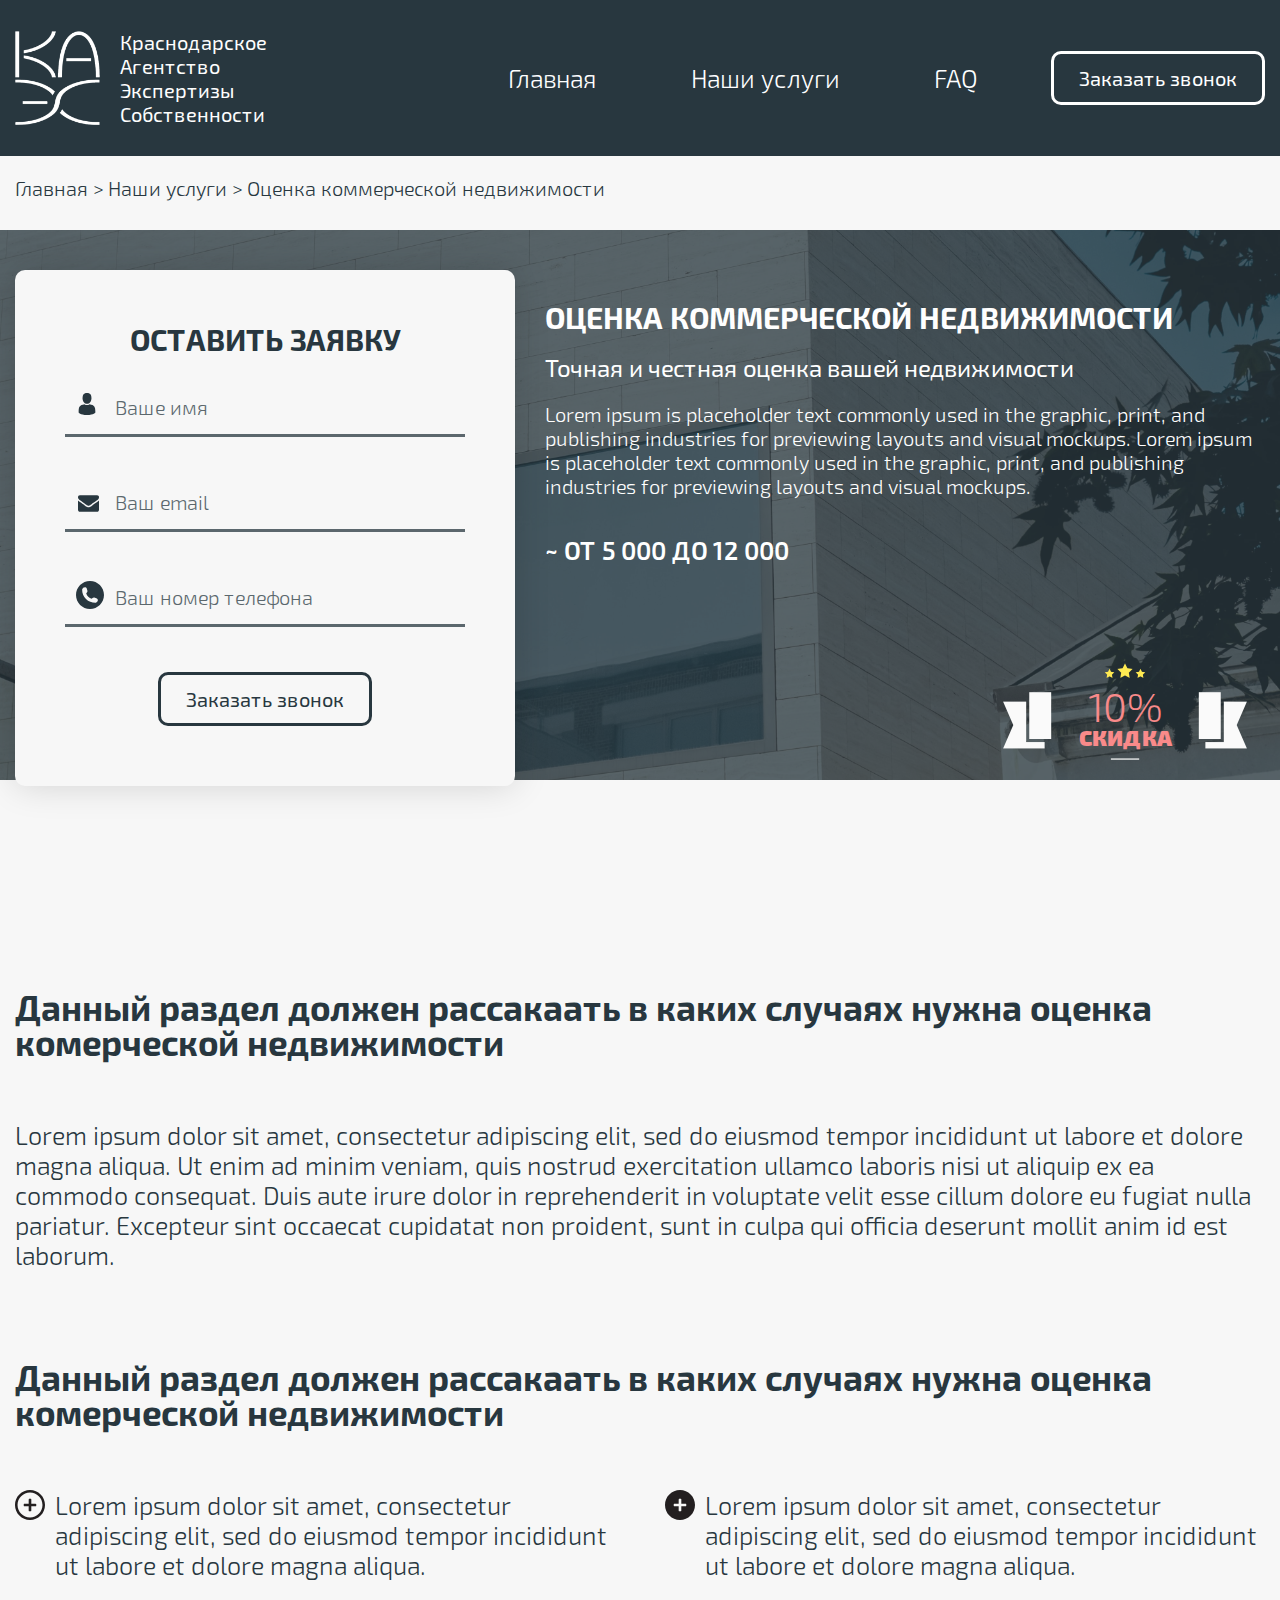
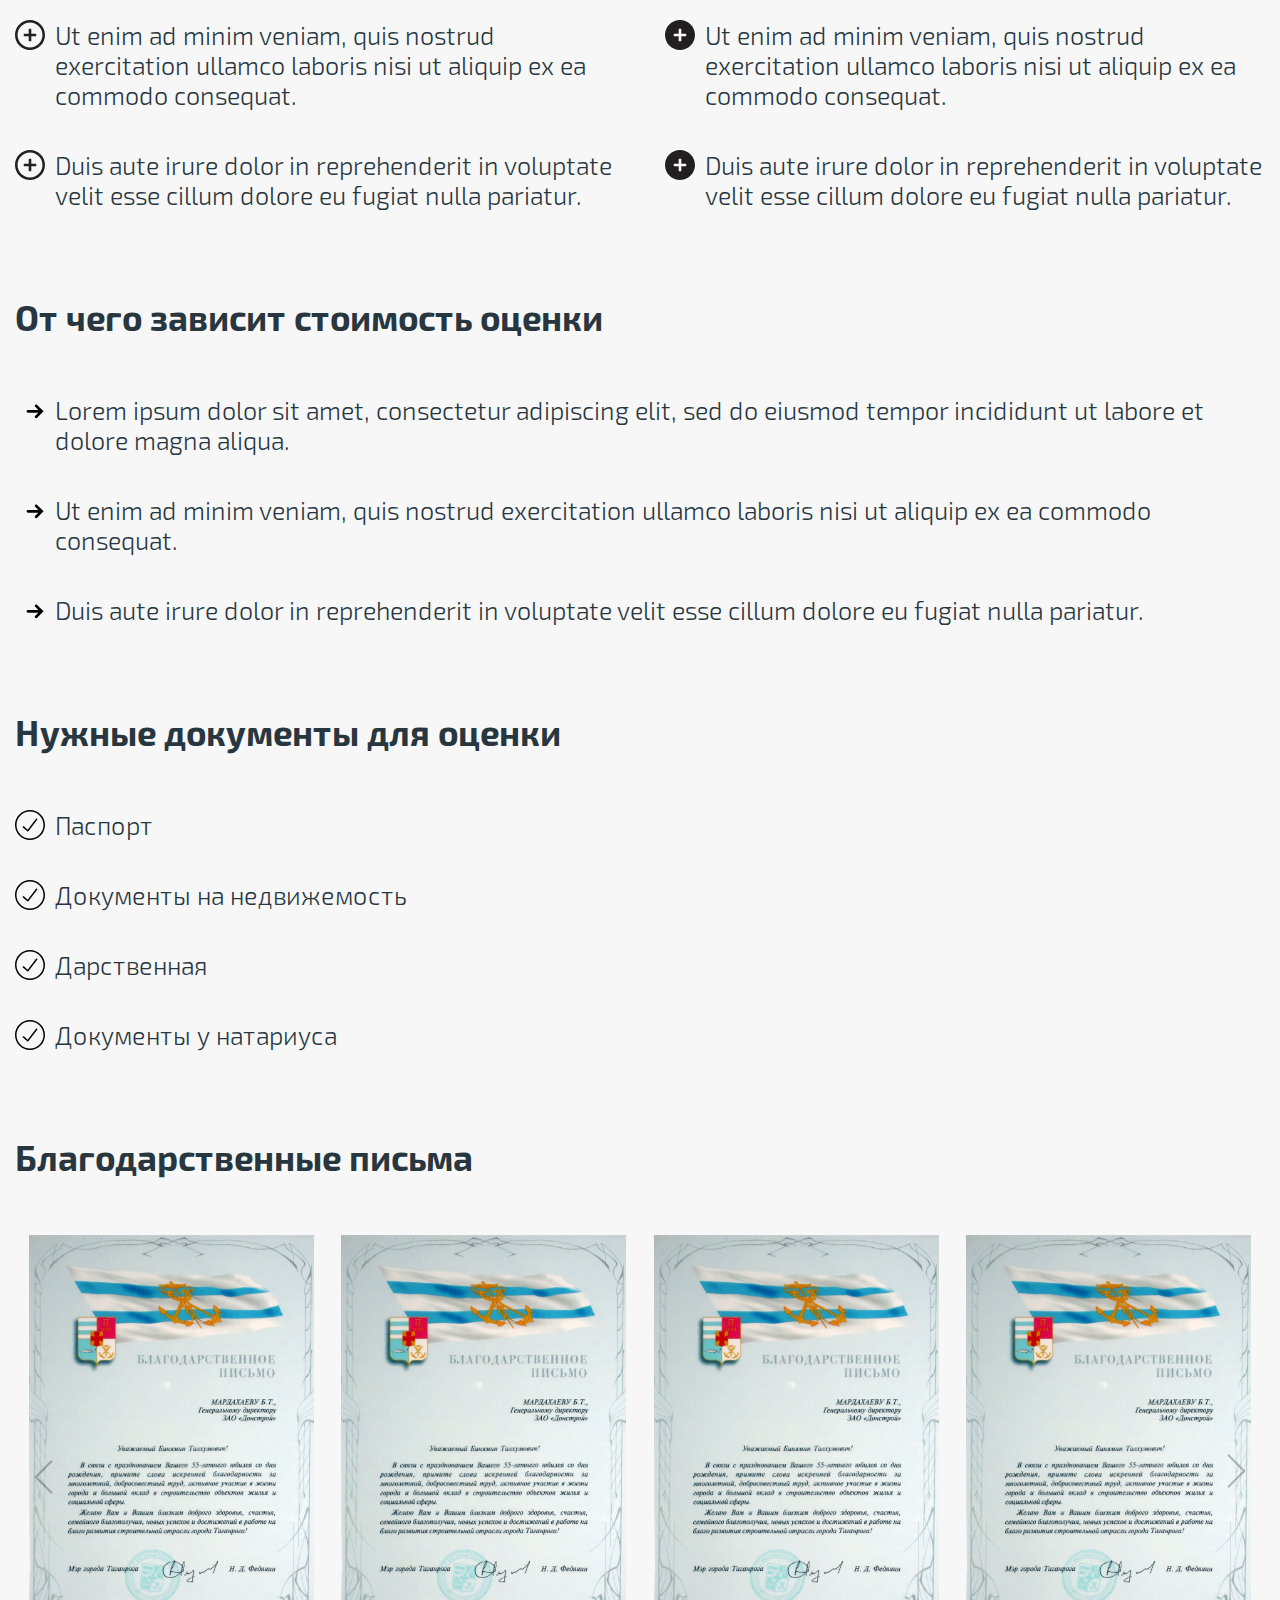
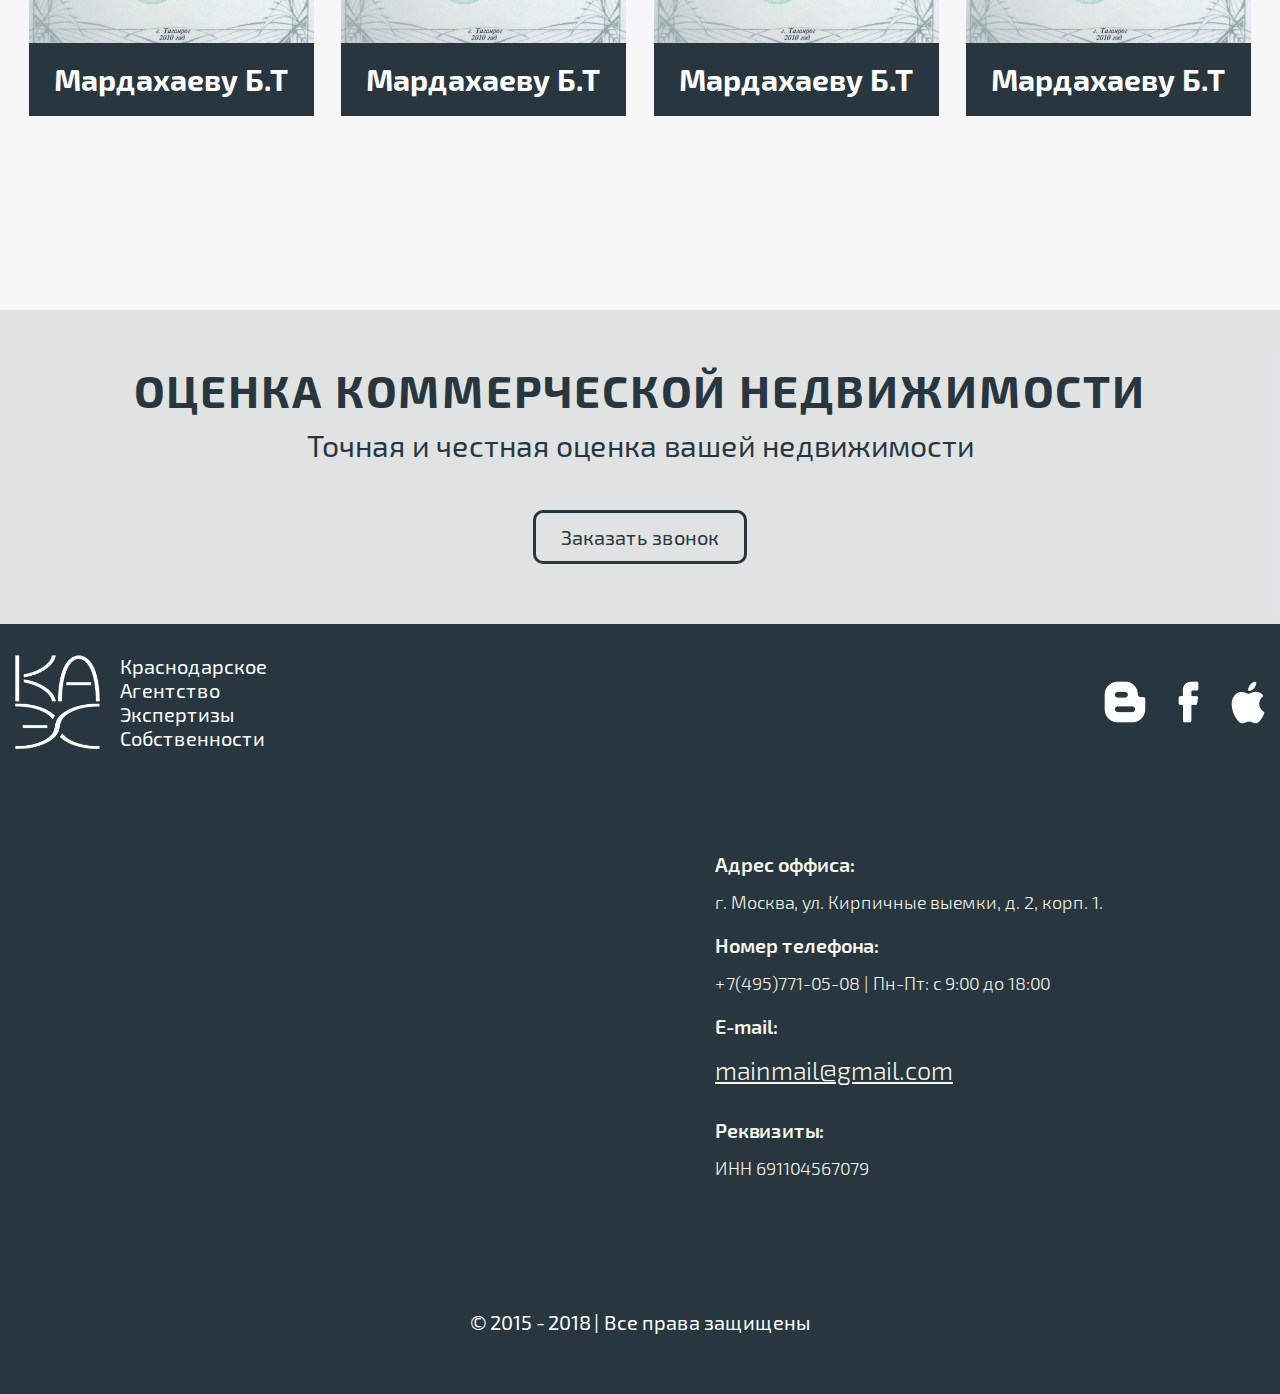
<file: one-services.html>
<!DOCTYPE html>
<html lang="ru">

<head>

    <meta charset="utf-8">
    <!-- <base href="/"> -->

    <title>Краснодарское Агентство Экспертизы Собственности</title>
    <meta name="description" content="Краснодарское Агентство Экспертизы Собственности">

    <meta http-equiv="X-UA-Compatible" content="IE=edge">
    <meta name="viewport" content="width=device-width, initial-scale=1, maximum-scale=1">

    <!-- Template Basic Images Start -->
    <meta property="og:image" content="path/to/image.jpg">
    <link rel="icon" href="img/favicon/favicon.ico">
    <link rel="apple-touch-icon" sizes="180x180" href="img/favicon/apple-touch-icon-180x180.png">
    <!-- Template Basic Images End -->

    <!-- Custom Browsers Color Start -->
    <meta name="theme-color" content="#000">
    <!-- Custom Browsers Color End -->

    <link rel="stylesheet" href="css/main.min.css">

</head>

<body>

<!--header-->
<header class="header">
    <div class="header__bottom">
        <div class="container">
            <a href="index.html" class="logo header__logo">
                <img src="img/logo.png" class="img-responsive" alt="Краснодарское Агентство Экспертизы Собственности">
                <span class="text">
                Краснодарское Агентство Экспертизы Собственности
            </span>
            </a>

            <div class="menu header__menu">
                <ul>
                    <li><a href="index.html">Главная</a></li>
                    <li><a href="page-services.html">Наши услуги</a></li>
                    <li><a href="#">FAQ</a></li>
                </ul>
            </div>

            <a href="" class="btn btn-white header__button">
                Заказать звонок
            </a>
        </div>
    </div>
</header>
<!--header end-->

<div class="content page">
    <div class="breadcrumbs">
        <div class="container">
            <ul>
                <li><a href="index.html">Главная ></a></li>
                <li><a href="one-services.html">Наши услуги ></a></li>
                <li><span>Оценка коммерческой недвижимости</span></li>
            </ul>
        </div>
    </div>

    <section class="main-services one-services">
        <div class="container">
            <form class="form_callback" method="post">
                <h4>Оставить заявку</h4>

                <label><input type="text" name="name" placeholder="Ваше имя" required>
                    <span class="icon">
                            <?xml version="1.0" encoding="iso-8859-1"?>
                        <!-- Generator: Adobe Illustrator 18.0.0, SVG Export Plug-In . SVG Version: 6.00 Build 0)  -->
<!DOCTYPE svg PUBLIC "-//W3C//DTD SVG 1.1//EN" "http://www.w3.org/Graphics/SVG/1.1/DTD/svg11.dtd">
<svg version="1.1" id="Capa_1" xmlns="http://www.w3.org/2000/svg" xmlns:xlink="http://www.w3.org/1999/xlink" x="0px" y="0px"
	 viewBox="0 0 350 350" style="enable-background:new 0 0 350 350;" xml:space="preserve" width="22px" height="30px">
<g>
	<path d="M175,171.173c38.914,0,70.463-38.318,70.463-85.586C245.463,38.318,235.105,0,175,0s-70.465,38.318-70.465,85.587
		C104.535,132.855,136.084,171.173,175,171.173z"/>
	<path d="M41.909,301.853C41.897,298.971,41.885,301.041,41.909,301.853L41.909,301.853z"/>
	<path d="M308.085,304.104C308.123,303.315,308.098,298.63,308.085,304.104L308.085,304.104z"/>
	<path d="M307.935,298.397c-1.305-82.342-12.059-105.805-94.352-120.657c0,0-11.584,14.761-38.584,14.761
		s-38.586-14.761-38.586-14.761c-81.395,14.69-92.803,37.805-94.303,117.982c-0.123,6.547-0.18,6.891-0.202,6.131
		c0.005,1.424,0.011,4.058,0.011,8.651c0,0,19.592,39.496,133.08,39.496c113.486,0,133.08-39.496,133.08-39.496
		c0-2.951,0.002-5.003,0.005-6.399C308.062,304.575,308.018,303.664,307.935,298.397z"/>
</g>

</svg>

                        </span>
                </label>
                <label><input type="text" name="mail" placeholder="Ваш email" required>
                    <span class="icon">
                    <?xml version="1.0" encoding="iso-8859-1"?>
                        <!-- Generator: Adobe Illustrator 16.0.0, SVG Export Plug-In . SVG Version: 6.00 Build 0)  -->
<!DOCTYPE svg PUBLIC "-//W3C//DTD SVG 1.1//EN" "http://www.w3.org/Graphics/SVG/1.1/DTD/svg11.dtd">
<svg version="1.1" id="Capa_1" xmlns="http://www.w3.org/2000/svg" xmlns:xlink="http://www.w3.org/1999/xlink" x="0px" y="0px"
	 width="25px" height="21px" viewBox="0 0 511.626 511.626" style="enable-background:new 0 0 511.626 511.626;"
	 xml:space="preserve">
<g>
	<g>
		<path d="M49.106,178.729c6.472,4.567,25.981,18.131,58.528,40.685c32.548,22.554,57.482,39.92,74.803,52.099
			c1.903,1.335,5.946,4.237,12.131,8.71c6.186,4.476,11.326,8.093,15.416,10.852c4.093,2.758,9.041,5.852,14.849,9.277
			c5.806,3.422,11.279,5.996,16.418,7.7c5.14,1.718,9.898,2.569,14.275,2.569h0.287h0.288c4.377,0,9.137-0.852,14.277-2.569
			c5.137-1.704,10.615-4.281,16.416-7.7c5.804-3.429,10.752-6.52,14.845-9.277c4.093-2.759,9.229-6.376,15.417-10.852
			c6.184-4.477,10.232-7.375,12.135-8.71c17.508-12.179,62.051-43.11,133.615-92.79c13.894-9.703,25.502-21.411,34.827-35.116
			c9.332-13.699,13.993-28.07,13.993-43.105c0-12.564-4.523-23.319-13.565-32.264c-9.041-8.947-19.749-13.418-32.117-13.418H45.679
			c-14.655,0-25.933,4.948-33.832,14.844C3.949,79.562,0,91.934,0,106.779c0,11.991,5.236,24.985,15.703,38.974
			C26.169,159.743,37.307,170.736,49.106,178.729z"/>
		<path d="M483.072,209.275c-62.424,42.251-109.824,75.087-142.177,98.501c-10.849,7.991-19.65,14.229-26.409,18.699
			c-6.759,4.473-15.748,9.041-26.98,13.702c-11.228,4.668-21.692,6.995-31.401,6.995h-0.291h-0.287
			c-9.707,0-20.177-2.327-31.405-6.995c-11.228-4.661-20.223-9.229-26.98-13.702c-6.755-4.47-15.559-10.708-26.407-18.699
			c-25.697-18.842-72.995-51.68-141.896-98.501C17.987,202.047,8.375,193.762,0,184.437v226.685c0,12.57,4.471,23.319,13.418,32.265
			c8.945,8.949,19.701,13.422,32.264,13.422h420.266c12.56,0,23.315-4.473,32.261-13.422c8.949-8.949,13.418-19.694,13.418-32.265
			V184.437C503.441,193.569,493.927,201.854,483.072,209.275z"/>
	</g>
</g>

</svg>

                </span>
                </label>
                <label><input type="text" name="phone" placeholder="Ваш номер телефона" required>
                    <span class="icon">
<?xml version="1.0" encoding="iso-8859-1"?>
                        <!-- Generator: Adobe Illustrator 16.0.0, SVG Export Plug-In . SVG Version: 6.00 Build 0)  -->
<!DOCTYPE svg PUBLIC "-//W3C//DTD SVG 1.1//EN" "http://www.w3.org/Graphics/SVG/1.1/DTD/svg11.dtd">
<svg version="1.1" id="Capa_1" xmlns="http://www.w3.org/2000/svg" xmlns:xlink="http://www.w3.org/1999/xlink" x="0px" y="0px"
	 width="28px" height="28px" viewBox="0 0 485.213 485.212" style="enable-background:new 0 0 485.213 485.212;"
	 xml:space="preserve">
<g>
	<path d="M242.607,0C108.629,0,0.001,108.628,0.001,242.606c0,133.976,108.628,242.606,242.606,242.606
		c133.978,0,242.604-108.631,242.604-242.606C485.212,108.628,376.585,0,242.607,0z M370.719,353.989l-19.425,19.429
		c-3.468,3.463-13.623,5.624-13.949,5.624c-61.452,0.536-120.621-23.602-164.095-67.08c-43.593-43.618-67.759-102.998-67.11-164.657
		c0-0.028,2.224-9.892,5.689-13.324l19.424-19.427c7.108-7.141,20.762-10.368,30.327-7.168l4.086,1.363
		c9.537,3.197,19.55,13.742,22.185,23.457l9.771,35.862c2.635,9.743-0.919,23.604-8.025,30.712l-12.97,12.972
		c12.734,47.142,49.723,84.138,96.873,96.903l12.965-12.975c7.141-7.141,20.997-10.692,30.719-8.061l35.857,9.806
		c9.717,2.67,20.26,12.62,23.456,22.154l1.363,4.145C381.028,333.262,377.826,346.913,370.719,353.989z"/>
</g>

</svg>

                </span>
                </label>
                <a href="#" class="btn btn-black">
                    Заказать звонок
                </a>
            </form>

            <div class="main-services__wrapper">
                <h1>Оценка коммерческой недвижимости</h1>
                <h6>Точная и честная оценка вашей недвижимости</h6>

                <div class="text">
                    Lorem ipsum is placeholder text commonly used in the graphic, print, and publishing industries for
                    previewing layouts and visual mockups. Lorem ipsum is placeholder text commonly used in the graphic,
                    print, and publishing industries for previewing layouts and visual mockups.
                </div>

                <div class="price">
                    ~ от 5 000 до 12 000
                </div>
            </div>
        </div>

        <div class="services__item_block_hidden">
             <span class="icon">
                 <img src="img/element-services.png" class="img-responsive" alt="">
             </span>
            <div class="block_hidden-text">
                <p>10%</p>
                <span>Скидка</span>
            </div>
        </div>
    </section>

    <section class="one-services one-services-description">
        <div class="container">
            <h2>Данный раздел должен рассакаать в каких случаях нужна оценка комерческой недвижимости</h2>

            <p>Lorem ipsum dolor sit amet, consectetur adipiscing elit, sed do eiusmod tempor incididunt ut labore et
                dolore magna aliqua. Ut enim ad minim veniam, quis nostrud exercitation ullamco laboris nisi ut aliquip
                ex ea commodo consequat. Duis aute irure dolor in reprehenderit in voluptate velit esse cillum dolore eu
                fugiat nulla pariatur. Excepteur sint occaecat cupidatat non proident, sunt in culpa qui officia
                deserunt mollit anim id est laborum.</p>
        </div>
    </section>

    <section class="one-services one-services-list">
        <div class="container">
            <h2>Данный раздел должен рассакаать в каких случаях нужна оценка комерческой недвижимости</h2>

            <div class="wrapper">
                <ul class="list-one">
                    <li>Lorem ipsum dolor sit amet, consectetur adipiscing elit, sed do eiusmod tempor incididunt ut
                        labore
                        et dolore magna aliqua.
                    </li>

                    <li>Ut enim ad minim veniam, quis nostrud exercitation ullamco laboris nisi ut aliquip ex ea commodo
                        consequat.
                    </li>

                    <li>Duis aute irure dolor in reprehenderit in voluptate velit esse cillum dolore eu fugiat nulla
                        pariatur.
                    </li>
                </ul>

                <ul class="list-two">
                    <li>Lorem ipsum dolor sit amet, consectetur adipiscing elit, sed do eiusmod tempor incididunt ut
                        labore
                        et dolore magna aliqua.
                    </li>

                    <li>Ut enim ad minim veniam, quis nostrud exercitation ullamco laboris nisi ut aliquip ex ea commodo
                        consequat.
                    </li>

                    <li>Duis aute irure dolor in reprehenderit in voluptate velit esse cillum dolore eu fugiat nulla
                        pariatur.
                    </li>
                </ul>
            </div>
        </div>
    </section>

    <section class="one-services one-services-price">
        <div class="container">
            <h2>От чего зависит стоимость оценки</h2>

            <ul class="list-arrow">
                <li>Lorem ipsum dolor sit amet, consectetur adipiscing elit, sed do eiusmod tempor incididunt ut labore et
                    dolore magna aliqua.</li>

                <li>Ut enim ad minim veniam, quis nostrud exercitation ullamco laboris nisi ut aliquip ex ea commodo
                    consequat.</li>

                <li>Duis aute irure dolor in reprehenderit in voluptate velit esse cillum dolore eu fugiat nulla pariatur.</li>
            </ul>
        </div>
    </section>

    <section class="one-services one-services-document">
        <div class="container">
            <h2>Нужные документы для оценки</h2>

            <ul class="list-check">
                <li>Паспорт</li>
                <li>Документы на недвижемость</li>
                <li>Дарственная</li>
                <li>Документы у натариуса</li>
            </ul>
        </div>
    </section>

    <section class="one-services thanks-letters">
        <div class="container">
            <h2>Благодарственные письма</h2>

            <div class="thanks-letters__slider owl-carousel">
                <div class="carousel_item thanks-letters__item">
                    <div class="image">
                        <img src="img/letter.jpg" alt="" class="img-responsive">
                    </div>
                    <div class="text">
                        Мардахаеву Б.Т
                    </div>
                </div>
                <div class="carousel_item thanks-letters__item">
                    <div class="image">
                        <img src="img/letter.jpg" alt="" class="img-responsive">
                    </div>
                    <div class="text">
                        Мардахаеву Б.Т
                    </div>
                </div>
                <div class="carousel_item thanks-letters__item">
                    <div class="image">
                        <img src="img/letter.jpg" alt="" class="img-responsive">
                    </div>
                    <div class="text">
                        Мардахаеву Б.Т
                    </div>
                </div>
                <div class="carousel_item thanks-letters__item">
                    <div class="image">
                        <img src="img/letter.jpg" alt="" class="img-responsive">
                    </div>
                    <div class="text">
                        Мардахаеву Б.Т
                    </div>
                </div>
                <div class="carousel_item thanks-letters__item">
                    <div class="image">
                        <img src="img/letter.jpg" alt="" class="img-responsive">
                    </div>
                    <div class="text">
                        Мардахаеву Б.Т
                    </div>
                </div>
                <div class="carousel_item thanks-letters__item">
                    <div class="image">
                        <img src="img/letter.jpg" alt="" class="img-responsive">
                    </div>
                    <div class="text">
                        Мардахаеву Б.Т
                    </div>
                </div>

            </div>
        </div>
    </section>

    <section class="assessment">
        <div class="container">
            <h2>Оценка коммерческой недвижимости</h2>
            <p>Точная и честная оценка вашей недвижимости</p>
            <a href="" class="btn btn-black">
                Заказать звонок
            </a>
        </div>
    </section>
</div>


<!--footer-->
<footer class="footer">
    <div class="container">

        <div class="footer__top">
            <a href="index.html" class="logo footer__logo">
                <img src="img/logo.png" class="img-responsive" alt="Краснодарское Агентство Экспертизы Собственности">
                <span class="text">
                Краснодарское Агентство Экспертизы Собственности
            </span>
            </a>

            <ul class="social">
                <li><a href="#"><img src="img/blogger.png" class="img-responsive" alt=""></a></li>
                <li><a href="#"><img src="img/facebook.png" class="img-responsive" alt=""></a></li>
                <li><a href="#"><img src="img/apple.png" class="img-responsive" alt=""></a></li>
            </ul>
        </div>

        <div class="footer__center">
            <div class="map">
                <iframe src="https://yandex.ru/map-widget/v1/?um=constructor%3Aa495db5d6588490f7b769fbc34a80cc0ee4c92d7ca2a0d125789dccf42477095&amp;source=constructor"
                        width="100%" height="100%" frameborder="0"></iframe>
            </div>

            <div class="footer__contacts">
                <h5>Адрес оффиса:</h5>
                <p>г. Москва, ул. Кирпичные выемки, д. 2, корп. 1.</p>

                <h5>Номер телефона:</h5>
                <p>+7(495)771-05-08 | Пн-Пт: с 9:00 до 18:00</p>

                <h5>E-mail:</h5>
                <a href="mailto:mainmail@gmail.com" class="mail">
                    mainmail@gmail.com</a>

                <h5>Реквизиты:</h5>
                <p>ИНН 691104567079</p>
            </div>
        </div>

        <div class="footer__bottom">
            <p>© 2015 - 2018 | Bce права защищены </p>
        </div>

    </div>
</footer>
<!--footer end-->

<span class="top">
    <?xml version='1.0' encoding='utf-8'?>
    <svg version="1.1" xmlns="http://www.w3.org/2000/svg" viewBox="0 0 129 129"
         xmlns:xlink="http://www.w3.org/1999/xlink" enable-background="new 0 0 129 129">
  <g>
    <path d="m40.4,121.3c-0.8,0.8-1.8,1.2-2.9,1.2s-2.1-0.4-2.9-1.2c-1.6-1.6-1.6-4.2 0-5.8l51-51-51-51c-1.6-1.6-1.6-4.2 0-5.8 1.6-1.6 4.2-1.6 5.8,0l53.9,53.9c1.6,1.6 1.6,4.2 0,5.8l-53.9,53.9z"/>
  </g>
</svg>
</span>

<script src="js/scripts.min.js"></script>

</body>
</html>
</file>
<file: css/main.min.css>
.owl-carousel, .owl-carousel .owl-item {
    -webkit-tap-highlight-color: transparent;
    position: relative
}

.owl-carousel {
    display: none;
    width: 100%;
    z-index: 1
}

.owl-carousel .owl-stage {
    position: relative;
    -ms-touch-action: pan-Y;
    touch-action: manipulation;
    -moz-backface-visibility: hidden
}

.owl-carousel .owl-stage:after {
    content: ".";
    display: block;
    clear: both;
    visibility: hidden;
    line-height: 0;
    height: 0
}

.owl-carousel .owl-stage-outer {
    position: relative;
    overflow: hidden;
    -webkit-transform: translate3d(0, 0, 0)
}

.owl-carousel .owl-item, .owl-carousel .owl-wrapper {
    -webkit-backface-visibility: hidden;
    -moz-backface-visibility: hidden;
    -ms-backface-visibility: hidden;
    -webkit-transform: translate3d(0, 0, 0);
    -moz-transform: translate3d(0, 0, 0);
    -ms-transform: translate3d(0, 0, 0)
}

.owl-carousel .owl-item {
    min-height: 1px;
    float: left;
    -webkit-backface-visibility: hidden;
    -webkit-touch-callout: none
}

.owl-carousel .owl-item img {
    display: block;
    width: 100%
}

.owl-carousel .owl-dots.disabled, .owl-carousel .owl-nav.disabled {
    display: none
}

.no-js .owl-carousel, .owl-carousel.owl-loaded {
    display: block
}

.owl-carousel .owl-dot, .owl-carousel .owl-nav .owl-next, .owl-carousel .owl-nav .owl-prev {
    cursor: pointer;
    -webkit-user-select: none;
    -khtml-user-select: none;
    -moz-user-select: none;
    -ms-user-select: none;
    user-select: none
}

.owl-carousel .owl-nav button.owl-next, .owl-carousel .owl-nav button.owl-prev, .owl-carousel button.owl-dot {
    background: 0 0;
    color: inherit;
    border: none;
    padding: 0 !important;
    font: inherit
}

.owl-carousel.owl-loading {
    opacity: 0;
    display: block
}

.owl-carousel.owl-hidden {
    opacity: 0
}

.owl-carousel.owl-refresh .owl-item {
    visibility: hidden
}

.owl-carousel.owl-drag .owl-item {
    -ms-touch-action: pan-y;
    touch-action: pan-y;
    -webkit-user-select: none;
    -moz-user-select: none;
    -ms-user-select: none;
    user-select: none
}

.owl-carousel.owl-grab {
    cursor: move;
    cursor: grab
}

.owl-carousel.owl-rtl {
    direction: rtl
}

.owl-carousel.owl-rtl .owl-item {
    float: right
}

.owl-carousel .animated {
    animation-duration: 1s;
    animation-fill-mode: both
}

.owl-carousel .owl-animated-in {
    z-index: 0
}

.owl-carousel .owl-animated-out {
    z-index: 1
}

.owl-carousel .fadeOut {
    animation-name: fadeOut
}

@keyframes fadeOut {
    0% {
        opacity: 1
    }
    100% {
        opacity: 0
    }
}

.owl-height {
    transition: height .5s ease-in-out
}

.owl-carousel .owl-item .owl-lazy {
    opacity: 0;
    transition: opacity .4s ease
}

.owl-carousel .owl-item .owl-lazy:not([src]), .owl-carousel .owl-item .owl-lazy[src^=""] {
    max-height: 0
}

.owl-carousel .owl-item img.owl-lazy {
    transform-style: preserve-3d
}

.owl-carousel .owl-video-wrapper {
    position: relative;
    height: 100%;
    background: #000
}

.owl-carousel .owl-video-play-icon {
    position: absolute;
    height: 80px;
    width: 80px;
    left: 50%;
    top: 50%;
    margin-left: -40px;
    margin-top: -40px;
    background: url(../libs/owl-carousel/owl.video.play.png) no-repeat;
    cursor: pointer;
    z-index: 1;
    -webkit-backface-visibility: hidden;
    transition: transform .1s ease
}

.owl-carousel .owl-video-play-icon:hover {
    -ms-transform: scale(1.3, 1.3);
    transform: scale(1.3, 1.3)
}

.owl-carousel .owl-video-playing .owl-video-play-icon, .owl-carousel .owl-video-playing .owl-video-tn {
    display: none
}

.owl-carousel .owl-video-tn {
    opacity: 0;
    height: 100%;
    background-position: center center;
    background-repeat: no-repeat;
    background-size: contain;
    transition: opacity .4s ease
}

.owl-carousel .owl-video-frame {
    position: relative;
    z-index: 1;
    height: 100%;
    width: 100%
}

.owl-theme .owl-dots, .owl-theme .owl-nav {
    text-align: center;
    -webkit-tap-highlight-color: transparent
}

.owl-theme .owl-nav {
    margin-top: 10px
}

.owl-theme .owl-nav [class*=owl-] {
    color: #fff;
    font-size: 14px;
    margin: 5px;
    padding: 4px 7px;
    background: #d6d6d6;
    display: inline-block;
    cursor: pointer;
    border-radius: 3px
}

.owl-theme .owl-nav [class*=owl-]:hover {
    background: #869791;
    color: #fff;
    text-decoration: none
}

.owl-theme .owl-nav .disabled {
    opacity: .5;
    cursor: default
}

.owl-theme .owl-nav.disabled + .owl-dots {
    margin-top: 10px
}

.owl-theme .owl-dots .owl-dot {
    display: inline-block;
    zoom: 1
}

.owl-theme .owl-dots .owl-dot span {
    width: 10px;
    height: 10px;
    margin: 5px 7px;
    background: #d6d6d6;
    display: block;
    -webkit-backface-visibility: visible;
    transition: opacity .2s ease;
    border-radius: 30px
}

.owl-theme .owl-dots .owl-dot.active span, .owl-theme .owl-dots .owl-dot:hover span {
    background: #869791
}

@font-face {
    font-family: exo;
    font-weight: 400;
    font-style: normal;
    src: url(../fonts/Exo2-Regular/Exo2-Regular.eot);
    src: url(../fonts/Exo2-Regular/Exo2-Regular.eot?#iefix) format("embedded-opentype"), url(../fonts/Exo2-Regular/Exo2-Regular.woff) format("woff"), url(../fonts/Exo2-Regular/Exo2-Regular.ttf) format("truetype")
}

@font-face {
    font-family: exo-light;
    font-weight: 400;
    font-style: normal;
    src: url(../fonts/Exo2-Light/Exo2-Light.eot);
    src: url(../fonts/Exo2-Light/Exo2-Light.eot?#iefix) format("embedded-opentype"), url(../fonts/Exo2-Light/Exo2-Light.woff) format("woff"), url(../fonts/Exo2-Light/Exo2-Light.ttf) format("truetype")
}

@font-face {
    font-family: exo-black;
    font-weight: #000;
    font-style: normal;
    src: url(../fonts/Exo2-Black/Exo2-Black.eot);
    src: url(../fonts/Exo2-Black/Exo2-Black.eot?#iefix) format("embedded-opentype"), url(../fonts/Exo2-Black/Exo2-Black.woff) format("woff"), url(../fonts/Exo2-Black/Exo2-Black.ttf) format("truetype")
}

@font-face {
    font-family: exo-bold;
    font-weight: 700;
    font-style: normal;
    src: url(../fonts/Exo2-Bold/Exo2-Bold.eot);
    src: url(../fonts/Exo2-Bold/Exo2-Bold.eot?#iefix) format("embedded-opentype"), url(../fonts/Exo2-Bold/Exo2-Bold.woff) format("woff"), url(../fonts/Exo2-Bold/Exo2-Bold.ttf) format("truetype")
}

@font-face {
    font-family: exo-semibold;
    font-weight: 400;
    font-style: normal;
    src: url(../fonts/Exo2-SemiBold/Exo2-SemiBold.eot);
    src: url(../fonts/Exo2-SemiBold/Exo2-SemiBold.eot?#iefix) format("embedded-opentype"), url(../fonts/Exo2-SemiBold/Exo2-SemiBold.woff) format("woff"), url(../fonts/Exo2-SemiBold/Exo2-SemiBold.ttf) format("truetype")
}

@font-face {
    font-family: exo-medium;
    font-weight: 400;
    font-style: normal;
    src: url(../fonts/Exo2-Medium/Exo2-Medium.eot);
    src: url(../fonts/Exo2-Medium/Exo2-Medium.eot?#iefix) format("embedded-opentype"), url(../fonts/Exo2-Medium/Exo2-Medium.woff) format("woff"), url(../fonts/Exo2-Medium/Exo2-Medium.ttf) format("truetype")
}

::-webkit-input-placeholder {
    color: #666
}

::-moz-placeholder {
    color: #666
}

:-ms-input-placeholder {
    color: #666
}

::-ms-input-placeholder {
    color: #666
}

::placeholder {
    color: #666
}

a, abbr, acronym, address, applet, article, aside, audio, b, big, blockquote, body, canvas, caption, center, cite, code, dd, del, details, dfn, div, dl, dt, em, embed, fieldset, figcaption, figure, footer, form, h1, h2, h3, h4, h5, h6, header, hgroup, html, i, iframe, img, ins, kbd, label, legend, li, mark, menu, nav, object, ol, output, p, pre, q, ruby, s, samp, section, small, span, strike, strong, sub, summary, sup, table, tbody, td, tfoot, th, thead, time, tr, tt, u, ul, var, video {
    margin: 0;
    padding: 0;
    border: 0;
    font: inherit;
    font-size: 100%;
    vertical-align: baseline
}

article, aside, details, figcaption, figure, footer, header, hgroup, menu, nav, section {
    display: block
}

body {
    line-height: 1
}

ol, ul {
    list-style: none
}

blockquote, q {
    quotes: none
}

blockquote:after, blockquote:before {
    content: '';
    content: none
}

q:after, q:before {
    content: '';
    content: none
}

table {
    border-collapse: collapse;
    border-spacing: 0
}

body {
    font-size: 16px;
    min-width: 320px;
    position: relative;
    line-height: 24px;
    font-family: exo, sans-serif;
    color: #28373f;
    background: #f7f7f7
}

body input, body textarea {
    border: #666 1px solid;
    outline: 0
}

body, html {
    overflow-x: hidden
}

.img-responsive {
    display: block;
    max-width: 100%;
    height: auto
}

.img-responsive.img-width {
    width: 100%
}

a {
    text-decoration: none;
    outline: 0;
    -webkit-transition: .3s ease;
    -o-transition: .3s ease;
    transition: .3s ease;
    color: #28373f;
    display: -webkit-box;
    display: -webkit-flex;
    display: -ms-flexbox;
    display: flex
}

button {
    outline: 0;
    border: none;
    -webkit-transition: .3s ease;
    -o-transition: .3s ease;
    transition: .3s ease;
    cursor: pointer
}

input, textarea {
    outline: 0;
    border: none;
    cursor: pointer;
    -webkit-transition: .3s ease;
    -o-transition: .3s ease;
    transition: .3s ease
}

h1, h2, h3, h4 {
    font-family: exo-bold, sans-serif;
    text-transform: uppercase
}

h1 {
    font-size: 75px;
    text-align: center;
    color: #fefefe;
    line-height: 77px
}

h2 {
    text-align: left;
    font-size: 50px;
    line-height: 40px;
    padding: 0 60px 20px 0;
    border-bottom: 3px solid #28373f;
    margin: 120px 0 30px 0;
    letter-spacing: 2px
}

h3 {
    color: #fff;
    font-size: 45px;
    text-align: left;
    line-height: 45px
}

h4 {
    font-size: 35px;
    text-align: left;
    line-height: 35px
}

svg {
    -webkit-transition: .3s ease;
    -o-transition: .3s ease;
    transition: .3s ease;
    fill: #28373f
}

.breadcrumbs {
    margin: 60px 0 50px
}

.breadcrumbs .container ul {
    display: -webkit-box;
    display: -webkit-flex;
    display: -ms-flexbox;
    display: flex;
    -webkit-box-orient: horizontal;
    -webkit-box-direction: normal;
    -webkit-flex-direction: row;
    -ms-flex-direction: row;
    flex-direction: row;
    -webkit-box-align: center;
    -webkit-align-items: center;
    -ms-flex-align: center;
    align-items: center
}

.breadcrumbs .container ul li {
    font-size: 20px
}

.breadcrumbs .container ul li a, .breadcrumbs .container ul li span {
    font-family: exo-light, sans-serif
}

.breadcrumbs .container ul li a {
    padding: 0 5px 0 0;
    position: relative
}

.breadcrumbs .container ul li a:before {
    content: '';
    position: absolute;
    bottom: -2px;
    left: 0;
    width: 100%;
    height: 2px;
    background: #f98a8a;
    -webkit-transition: -webkit-transform .3s;
    transition: -webkit-transform .3s;
    -o-transition: transform .3s;
    transition: transform .3s;
    transition: transform .3s, -webkit-transform .3s;
    -webkit-transform: scale(0);
    -ms-transform: scale(0);
    transform: scale(0)
}

.breadcrumbs .container ul li a:hover {
    color: #f98a8a
}

.breadcrumbs .container ul li a:hover:before {
    -webkit-transform: scale(1);
    -ms-transform: scale(1);
    transform: scale(1)
}

.container {
    display: -webkit-box;
    display: -webkit-flex;
    display: -ms-flexbox;
    display: flex;
    -webkit-flex-wrap: wrap;
    -ms-flex-wrap: wrap;
    flex-wrap: wrap;
    width: 1540px;
    position: relative;
    -webkit-box-sizing: border-box;
    box-sizing: border-box;
    margin: 0 auto
}

.block-description {
    max-width: 620px;
    font-size: 30px;
    line-height: 34px;
    margin: 0 0 90px
}

.block_hidden {
    opacity: 0;
    visibility: hidden
}

.logo {
    display: -webkit-box;
    display: -webkit-flex;
    display: -ms-flexbox;
    display: flex;
    -webkit-box-orient: horizontal;
    -webkit-box-direction: normal;
    -webkit-flex-direction: row;
    -ms-flex-direction: row;
    flex-direction: row;
    -webkit-box-align: center;
    -webkit-align-items: center;
    -ms-flex-align: center;
    align-items: center
}

.logo img {
    width: 85px;
    height: 94px
}

.logo .text {
    display: -webkit-box;
    display: -webkit-flex;
    display: -ms-flexbox;
    display: flex;
    -webkit-box-orient: vertical;
    -webkit-box-direction: normal;
    -webkit-flex-direction: column;
    -ms-flex-direction: column;
    flex-direction: column;
    max-width: 265px;
    margin: 0 0 0 20px;
    color: #fefefe;
    font-size: 25px;
    line-height: 30px
}

.menu {
    width: 495px
}

.menu ul {
    display: -webkit-box;
    display: -webkit-flex;
    display: -ms-flexbox;
    display: flex;
    -webkit-box-orient: horizontal;
    -webkit-box-direction: normal;
    -webkit-flex-direction: row;
    -ms-flex-direction: row;
    flex-direction: row;
    -webkit-box-align: center;
    -webkit-align-items: center;
    -ms-flex-align: center;
    align-items: center;
    -webkit-box-pack: justify;
    -webkit-justify-content: space-between;
    -ms-flex-pack: justify;
    justify-content: space-between
}

.menu ul li a {
    font-family: exo-light, sans-serif;
    font-size: 25px;
    color: #fff;
    line-height: 26px;
    position: relative
}

.menu ul li a:before {
    content: '';
    position: absolute;
    bottom: -10px;
    left: 0;
    width: 100%;
    height: 2px;
    background: #f98a8a;
    -webkit-transition: -webkit-transform .3s;
    transition: -webkit-transform .3s;
    -o-transition: transform .3s;
    transition: transform .3s;
    transition: transform .3s, -webkit-transform .3s;
    -webkit-transform: scale(0);
    -ms-transform: scale(0);
    transform: scale(0)
}

.menu ul li a:hover {
    color: #f98a8a
}

.menu ul li a:hover:before {
    -webkit-transform: scale(1);
    -ms-transform: scale(1);
    transform: scale(1)
}

.btn {
    font-size: 22px;
    border: 3px solid transparent;
    -webkit-border-radius: 10px;
    border-radius: 10px;
    -webkit-box-sizing: border-box;
    box-sizing: border-box;
    padding: 19px 33px;
    position: relative;
    display: -webkit-box;
    display: -webkit-flex;
    display: -ms-flexbox;
    display: flex;
    -webkit-box-align: center;
    -webkit-align-items: center;
    -ms-flex-align: center;
    align-items: center;
    -webkit-box-pack: center;
    -webkit-justify-content: center;
    -ms-flex-pack: center;
    justify-content: center;
    z-index: 1
}

.btn-white {
    border-color: #fff;
    color: #fff
}

.btn-white:hover {
    background-color: #f7f7f7;
    color: #28373f
}

.btn-white:focus {
    -webkit-box-shadow: inset 0 5px 7px rgba(0, 0, 0, .3);
    box-shadow: inset 0 5px 7px rgba(0, 0, 0, .3);
    background-color: #f7f7f7;
    color: #28373f
}

.btn-black {
    border-color: #28373f;
    color: #28373f
}

.btn-black:hover {
    color: #fff;
    background-color: #28373f
}

.btn-black:focus {
    -webkit-box-shadow: inset 0 5px 7px rgba(0, 0, 0, .3);
    box-shadow: inset 0 5px 7px rgba(0, 0, 0, .3);
    background-color: #28373f;
    color: #fff
}

.header {
    display: -webkit-box;
    display: -webkit-flex;
    display: -ms-flexbox;
    display: flex;
    -webkit-box-orient: vertical;
    -webkit-box-direction: normal;
    -webkit-flex-direction: column;
    -ms-flex-direction: column;
    flex-direction: column
}

.header__top {
    background: #f7f7f7
}

.header__top .container {
    -webkit-box-orient: horizontal;
    -webkit-box-direction: normal;
    -webkit-flex-direction: row;
    -ms-flex-direction: row;
    flex-direction: row;
    -webkit-box-pack: end;
    -webkit-justify-content: flex-end;
    -ms-flex-pack: end;
    justify-content: flex-end;
    -webkit-box-align: center;
    -webkit-align-items: center;
    -ms-flex-align: center;
    align-items: center;
    padding: 18px 0 14px
}

.header__top .container a {
    -webkit-box-orient: horizontal;
    -webkit-box-direction: normal;
    -webkit-flex-direction: row;
    -ms-flex-direction: row;
    flex-direction: row;
    -webkit-box-align: center;
    -webkit-align-items: center;
    -ms-flex-align: center;
    align-items: center;
    -webkit-box-pack: center;
    -webkit-justify-content: center;
    -ms-flex-pack: center;
    justify-content: center;
    font-family: exo-light, sans-serif;
    font-size: 20px;
    line-height: 20px
}

.header__top .container a:hover {
    color: #f98a8a
}

.header__top .container a:hover .icon svg {
    fill: #f98a8a
}

.header__top .container a .icon {
    display: -webkit-box;
    display: -webkit-flex;
    display: -ms-flexbox;
    display: flex;
    max-width: 20px;
    max-height: 18px;
    margin: 0 7px 0 0
}

.header__top .container .mail {
    margin: 0 58px 0 0
}

.header__bottom {
    background: #28373f
}

.header__bottom .container {
    padding: 30px 0;
    -webkit-box-pack: justify;
    -webkit-justify-content: space-between;
    -ms-flex-pack: justify;
    justify-content: space-between;
    -webkit-box-align: center;
    -webkit-align-items: center;
    -ms-flex-align: center;
    align-items: center
}

.header__bottom .container .menu {
    margin: 0 73px 0 auto
}

.main__carousel .carousel_item {
    max-height: 1080px;
    position: relative;
    z-index: 2;
    display: -webkit-box;
    display: -webkit-flex;
    display: -ms-flexbox;
    display: flex;
    -webkit-box-align: center;
    -webkit-align-items: center;
    -ms-flex-align: center;
    align-items: center;
    -webkit-box-pack: center;
    -webkit-justify-content: center;
    -ms-flex-pack: center;
    justify-content: center
}

.main__carousel .carousel_item img {
    height: 100%
}

.main__carousel .carousel_item:before {
    content: '';
    position: absolute;
    top: 0;
    left: 0;
    width: 100%;
    height: 100%;
    background-image: -webkit-gradient(linear, left top, left bottom, from(#28373f), to(rgba(40, 55, 63, 0)));
    background-image: -webkit-linear-gradient(top, #28373f 0, rgba(40, 55, 63, 0) 100%);
    background-image: -o-linear-gradient(top, #28373f 0, rgba(40, 55, 63, 0) 100%);
    background-image: linear-gradient(to bottom, #28373f 0, rgba(40, 55, 63, 0) 100%);
    opacity: .5
}

.main__carousel .carousel_item .text {
    position: absolute;
    top: 0;
    left: 0;
    right: 0;
    margin: 0 auto;
    width: 1540px;
    height: 100%;
    display: -webkit-box;
    display: -webkit-flex;
    display: -ms-flexbox;
    display: flex;
    -webkit-box-align: center;
    -webkit-align-items: center;
    -ms-flex-align: center;
    align-items: center;
    -webkit-box-orient: vertical;
    -webkit-box-direction: normal;
    -webkit-flex-direction: column;
    -ms-flex-direction: column;
    flex-direction: column;
    -webkit-box-pack: center;
    -webkit-justify-content: center;
    -ms-flex-pack: center;
    justify-content: center;
    color: #fefefe
}

.main__carousel .carousel_item .text h5 {
    text-transform: uppercase;
    font-family: exo-light, sans-serif;
    font-size: 32px;
    line-height: 32px;
    border-bottom: 3px solid #fff;
    margin: 40px auto 49px;
    padding: 0 0 12px 0
}

.main__carousel .carousel_item .text p {
    font-family: exo-light, sans-serif;
    font-size: 32px;
    line-height: 40px;
    max-width: 1235px;
    margin: 0 auto;
    text-align: center
}

.main__carousel .owl-dots {
    position: absolute;
    bottom: 65px;
    display: -webkit-box !important;
    display: -webkit-flex !important;
    display: -ms-flexbox !important;
    display: flex !important;
    -webkit-box-align: center;
    -webkit-align-items: center;
    -ms-flex-align: center;
    align-items: center;
    -webkit-box-pack: center;
    -webkit-justify-content: center;
    -ms-flex-pack: center;
    justify-content: center;
    width: 100%
}

.main__carousel .owl-dots .owl-dot {
    width: 20px;
    height: 20px;
    -webkit-border-radius: 50%;
    border-radius: 50%;
    background-color: #f7f7f7;
    -webkit-box-sizing: border-box;
    box-sizing: border-box;
    opacity: .5;
    margin: 0 12px;
    padding: 5px;
    position: relative
}

.main__carousel .owl-dots .owl-dot:before {
    content: '';
    position: absolute;
    top: -7px;
    left: -7px;
    right: 0;
    margin: 0 auto;
    width: 30px;
    height: 30px;
    background: 0 0;
    border: 2px solid transparent;
    -webkit-border-radius: 50%;
    border-radius: 50%
}

.main__carousel .owl-dots .active {
    background-color: #f7f7f7;
    opacity: 1
}

.main__carousel .owl-dots .active:before {
    border-color: #f7f7f7
}

.advantages .container, .question .container, .services .container, .stages-works .container {
    -webkit-box-orient: vertical;
    -webkit-box-direction: normal;
    -webkit-flex-direction: column;
    -ms-flex-direction: column;
    flex-direction: column;
    -webkit-box-align: start;
    -webkit-align-items: flex-start;
    -ms-flex-align: start;
    align-items: flex-start
}

.question {
    margin: 0 auto 60px
}

.question .container .question__wrapper {
    -webkit-box-orient: horizontal;
    -webkit-box-direction: normal;
    -webkit-flex-direction: row;
    -ms-flex-direction: row;
    flex-direction: row;
    -webkit-box-pack: justify;
    -webkit-justify-content: space-between;
    -ms-flex-pack: justify;
    justify-content: space-between;
    -webkit-flex-wrap: wrap;
    -ms-flex-wrap: wrap;
    flex-wrap: wrap;
    -webkit-box-align: start;
    -webkit-align-items: flex-start;
    -ms-flex-align: start;
    align-items: flex-start
}

.question .container .question__wrapper .block__left, .question .container .question__wrapper .block__right {
    width: 50%
}

.section__wrapper {
    display: -webkit-box;
    display: -webkit-flex;
    display: -ms-flexbox;
    display: flex;
    -webkit-box-orient: horizontal;
    -webkit-box-direction: normal;
    -webkit-flex-direction: row;
    -ms-flex-direction: row;
    flex-direction: row;
    -webkit-box-pack: justify;
    -webkit-justify-content: space-between;
    -ms-flex-pack: justify;
    justify-content: space-between;
    -webkit-flex-wrap: wrap;
    -ms-flex-wrap: wrap;
    flex-wrap: wrap;
    -webkit-box-align: start;
    -webkit-align-items: flex-start;
    -ms-flex-align: start;
    align-items: flex-start;
    width: 100%
}

.services__wrapper .services__item {
    position: relative;
    display: -webkit-box;
    display: -webkit-flex;
    display: -ms-flexbox;
    display: flex;
    -webkit-box-align: center;
    -webkit-align-items: center;
    -ms-flex-align: center;
    align-items: center;
    -webkit-box-pack: center;
    -webkit-justify-content: center;
    -ms-flex-pack: center;
    justify-content: center;
    width: 284px;
    height: 400px;
    cursor: pointer;
    margin: 0 0 30px 0;
    overflow: hidden
}

.services__wrapper .services__item:before {
    content: '';
    position: absolute;
    left: 0;
    top: 0;
    width: 100%;
    height: 100%;
    background: #28373f;
    opacity: .5
}

.services__wrapper .services__item:after {
    content: '';
    position: absolute;
    left: 0;
    right: 0;
    margin: 0 auto;
    top: 8px;
    border: 5px solid #f7f7f7;
    width: -webkit-calc(100% - 16px);
    width: calc(100% - 16px);
    height: -webkit-calc(100% - 16px);
    height: calc(100% - 16px);
    -webkit-box-sizing: border-box;
    box-sizing: border-box;
    -webkit-transition: -webkit-transform .7s;
    transition: -webkit-transform .7s;
    -o-transition: transform .7s;
    transition: transform .7s;
    transition: transform .7s, -webkit-transform .7s;
    -webkit-transform: scale(0);
    -ms-transform: scale(0);
    transform: scale(0);
    -webkit-transform-origin: bottom right;
    -ms-transform-origin: bottom right;
    transform-origin: bottom right
}

.services__wrapper .services__item:hover .block_hidden {
    opacity: 1;
    visibility: visible;
    -webkit-transition-delay: .3s;
    -o-transition-delay: .3s;
    transition-delay: .3s
}

.services__wrapper .services__item:hover:after {
    -webkit-transform: scale(1);
    -ms-transform: scale(1);
    transform: scale(1);
    -webkit-transform-origin: top left;
    -ms-transform-origin: top left;
    transform-origin: top left
}

.services__wrapper .services__item img {
    width: auto;
    height: 100%;
    max-width: none;
    margin: 0 auto;
    display: -webkit-box;
    display: -webkit-flex;
    display: -ms-flexbox;
    display: flex;
    -webkit-box-flex: 1;
    -webkit-flex: 1;
    -ms-flex: 1;
    flex: 1
}

.services__wrapper .services__item .text {
    position: absolute;
    padding: 0 50px;
    -webkit-box-sizing: border-box;
    box-sizing: border-box;
    height: 100%;
    width: 100%;
    left: 0;
    top: 0;
    color: #fff;
    text-transform: uppercase;
    display: -webkit-box;
    display: -webkit-flex;
    display: -ms-flexbox;
    display: flex;
    -webkit-box-align: center;
    -webkit-align-items: center;
    -ms-flex-align: center;
    align-items: center;
    -webkit-box-pack: center;
    -webkit-justify-content: center;
    -ms-flex-pack: center;
    justify-content: center;
    font-size: 22px;
    line-height: 30px;
    text-align: center
}

.services__wrapper .services__item .block_hidden {
    top: 33px
}

.services__wrapper .services__item .block_hidden .icon {
    width: 183px;
    height: 73px
}

.services__wrapper .services__item .block_hidden .block_hidden-text {
    line-height: 24px
}

.services__wrapper .services__item .block_hidden .block_hidden-text p {
    font-size: 34px;
    color: #fe9f9f
}

.services__wrapper .services__item .block_hidden .block_hidden-text span {
    font-size: 17px;
    color: #fe9f9f
}

.services__item_block_hidden {
    position: absolute;
    top: 21px;
    left: 0;
    right: 0;
    margin: 0 auto;
    display: -webkit-box;
    display: -webkit-flex;
    display: -ms-flexbox;
    display: flex;
    -webkit-box-orient: vertical;
    -webkit-box-direction: normal;
    -webkit-flex-direction: column;
    -ms-flex-direction: column;
    flex-direction: column;
    -webkit-box-align: center;
    -webkit-align-items: center;
    -ms-flex-align: center;
    align-items: center;
    -webkit-box-pack: center;
    -webkit-justify-content: center;
    -ms-flex-pack: center;
    justify-content: center;
    -webkit-transition: .4s ease;
    -o-transition: .4s ease;
    transition: .4s ease;
    width: 100%
}

.services__item_block_hidden .icon {
    display: -webkit-box;
    display: -webkit-flex;
    display: -ms-flexbox;
    display: flex;
    width: 244px;
    height: 97px
}

.services__item_block_hidden .block_hidden-text {
    color: #f98a8a;
    text-transform: uppercase;
    font-family: exo-black, sans-serif;
    line-height: 32px;
    margin: 0 auto;
    text-align: center;
    position: absolute;
    left: 0;
    right: 0;
    bottom: 7px;
    display: -webkit-box;
    display: -webkit-flex;
    display: -ms-flexbox;
    display: flex;
    -webkit-box-orient: vertical;
    -webkit-box-direction: normal;
    -webkit-flex-direction: column;
    -ms-flex-direction: column;
    flex-direction: column;
    -webkit-box-align: center;
    -webkit-align-items: center;
    -ms-flex-align: center;
    align-items: center;
    -webkit-box-pack: center;
    -webkit-justify-content: center;
    -ms-flex-pack: center;
    justify-content: center
}

.services__item_block_hidden .block_hidden-text p {
    font-size: 40px;
    color: #f98a8a
}

.services__item_block_hidden .block_hidden-text span {
    font-size: 22px;
    color: #f98a8a
}

.section__advantages .advantages__item {
    display: -webkit-box;
    display: -webkit-flex;
    display: -ms-flexbox;
    display: flex;
    -webkit-box-orient: vertical;
    -webkit-box-direction: normal;
    -webkit-flex-direction: column;
    -ms-flex-direction: column;
    flex-direction: column;
    -webkit-box-align: center;
    -webkit-align-items: center;
    -ms-flex-align: center;
    align-items: center;
    -webkit-box-pack: center;
    -webkit-justify-content: center;
    -ms-flex-pack: center;
    justify-content: center;
    width: 270px;
    margin: 0 0 5px 0
}

.section__advantages .advantages__item .icon {
    height: 136px;
    display: -webkit-box;
    display: -webkit-flex;
    display: -ms-flexbox;
    display: flex;
    -webkit-box-align: center;
    -webkit-align-items: center;
    -ms-flex-align: center;
    align-items: center;
    -webkit-box-pack: center;
    -webkit-justify-content: center;
    -ms-flex-pack: center;
    justify-content: center
}

.section__advantages .advantages__item .icon svg {
    fill: #28373f
}

.section__advantages .advantages__item .title {
    margin: 63px auto 30px;
    padding: 0 0 39px 0;
    border-bottom: 3px solid #28373f;
    font-family: exo-bold, sans-serif;
    font-size: 22px;
    letter-spacing: .91px;
    text-transform: uppercase;
    text-align: center
}

.section__advantages .advantages__item .text {
    text-align: center;
    font-family: exo-light, sans-serif;
    font-size: 20px
}

.offers__wrapper {
    margin: 40px 0 0 0
}

.offers__wrapper .offers__item {
    width: 755px;
    height: 400px;
    overflow: hidden;
    position: relative;
    display: -webkit-box;
    display: -webkit-flex;
    display: -ms-flexbox;
    display: flex;
    -webkit-box-align: center;
    -webkit-align-items: center;
    -ms-flex-align: center;
    align-items: center;
    -webkit-box-pack: center;
    -webkit-justify-content: center;
    -ms-flex-pack: center;
    justify-content: center
}

.offers__wrapper .offers__item:before {
    content: '';
    position: absolute;
    left: 0;
    top: 0;
    width: 100%;
    height: 100%;
    background: #28373f;
    opacity: .85
}

.offers__wrapper .offers__item img {
    width: 100%;
    max-width: none;
    display: -webkit-box;
    display: -webkit-flex;
    display: -ms-flexbox;
    display: flex;
    -webkit-box-flex: 1;
    -webkit-flex: 1;
    -ms-flex: 1;
    flex: 1
}

.offers__wrapper .offers__item .offers__item-text {
    width: 100%;
    height: 100%;
    position: absolute;
    left: 0;
    top: 0;
    padding: 20px 40px 33px 38px;
    -webkit-box-sizing: border-box;
    box-sizing: border-box
}

.offers__wrapper .offers__item .offers__item-text .title {
    position: relative;
    width: 620px;
    height: 190px;
    display: -webkit-box;
    display: -webkit-flex;
    display: -ms-flexbox;
    display: flex;
    -webkit-box-orient: vertical;
    -webkit-box-direction: normal;
    -webkit-flex-direction: column;
    -ms-flex-direction: column;
    flex-direction: column;
    -webkit-box-pack: center;
    -webkit-justify-content: center;
    -ms-flex-pack: center;
    justify-content: center
}

.offers__wrapper .offers__item .offers__item-text .title:before {
    content: '';
    position: absolute;
    left: -38px;
    top: 0;
    width: 500px;
    height: 100%;
    background-image: -webkit-gradient(linear, left top, right top, from(#fff), to(rgba(255, 255, 255, 0)));
    background-image: -webkit-linear-gradient(left, #fff 0, rgba(255, 255, 255, 0) 100%);
    background-image: -o-linear-gradient(left, #fff 0, rgba(255, 255, 255, 0) 100%);
    background-image: linear-gradient(to right, #fff 0, rgba(255, 255, 255, 0) 100%);
    opacity: .25
}

.offers__wrapper .offers__item .offers__item-text .title h3 {
    font-size: 45px;
    line-height: 50px
}

.offers__wrapper .offers__item .offers__item-text .title span {
    font-family: exo-bold, sans-serif;
    font-size: 25px;
    color: #f98a8a;
    margin: 0 0 9px
}

.offers__wrapper .offers__item .offers__item-text p {
    color: #f7f7f7;
    font-size: 24px;
    line-height: 30px;
    margin: 29px 0
}

.offers__wrapper .offers__item .offers__item-text .offers__links {
    font-size: 24px;
    color: #fff;
    display: -webkit-box;
    display: -webkit-flex;
    display: -ms-flexbox;
    display: flex;
    -webkit-box-orient: horizontal;
    -webkit-box-direction: normal;
    -webkit-flex-direction: row;
    -ms-flex-direction: row;
    flex-direction: row;
    -webkit-box-pack: end;
    -webkit-justify-content: flex-end;
    -ms-flex-pack: end;
    justify-content: flex-end;
    text-decoration: underline
}

.offers__wrapper .offers__item .offers__item-text .offers__links .icon {
    margin: 0 0 0 7px
}

.offers__wrapper .offers__item .offers__item-text .offers__links .icon svg {
    fill: #f7f7f7;
    width: 17px;
    height: 25px
}

.offers__wrapper .offers__item .offers__item-text .offers__links:hover {
    color: #f98a8a
}

.form_callback {
    width: 600px;
    display: -webkit-box;
    display: -webkit-flex;
    display: -ms-flexbox;
    display: flex;
    -webkit-box-orient: vertical;
    -webkit-box-direction: normal;
    -webkit-flex-direction: column;
    -ms-flex-direction: column;
    flex-direction: column;
    -webkit-box-align: center;
    -webkit-align-items: center;
    -ms-flex-align: center;
    align-items: center;
    padding: 52px 50px 60px;
    -webkit-box-sizing: border-box;
    box-sizing: border-box;
    background-color: #f7f7f7;
    -webkit-box-shadow: 0 0 35px rgba(0, 0, 0, .15);
    box-shadow: 0 0 35px rgba(0, 0, 0, .15);
    -webkit-border-radius: 10px;
    border-radius: 10px
}

.form_callback h4 {
    margin: 0 auto 70px
}

.form_callback label {
    margin: 0 auto 45px;
    position: relative;
    width: 100%
}

.form_callback label .icon {
    position: absolute;
    left: 11px;
    bottom: 12px
}

.form_callback label input {
    border: none;
    border-bottom: 3px solid #28373f;
    width: 100%;
    background: 0 0;
    padding: 5px 0 12px 50px;
    -webkit-box-sizing: border-box;
    box-sizing: border-box;
    color: #28373f;
    font-size: 30px;
    font-family: exo-light, sans-serif;
    opacity: .75;
    line-height: 30px
}

.form_callback label input::-webkit-input-placeholder {
    color: #28373f
}

.form_callback label input::-moz-placeholder {
    color: #28373f
}

.form_callback label input:-ms-input-placeholder {
    color: #28373f
}

.form_callback label input::-ms-input-placeholder {
    color: #28373f
}

.form_callback label input::placeholder {
    color: #28373f
}

.block-timeline {
    position: relative;
    display: -webkit-box;
    display: -webkit-flex;
    display: -ms-flexbox;
    display: flex;
    -webkit-box-orient: vertical;
    -webkit-box-direction: normal;
    -webkit-flex-direction: column;
    -ms-flex-direction: column;
    flex-direction: column;
    width: 760px;
    margin: 40px 0 0 0;
    -webkit-box-sizing: border-box;
    box-sizing: border-box
}

.block-timeline:before {
    content: '';
    position: absolute;
    left: 23px;
    top: 0;
    width: 5px;
    height: 100%;
    background: #28373f
}

.block-timeline .item {
    margin: 0 0 125px 0
}

.block-timeline .item:last-child {
    margin: 0
}

.block-timeline .item .title {
    display: -webkit-box;
    display: -webkit-flex;
    display: -ms-flexbox;
    display: flex;
    -webkit-box-orient: horizontal;
    -webkit-box-direction: normal;
    -webkit-flex-direction: row;
    -ms-flex-direction: row;
    flex-direction: row;
    -webkit-box-pack: start;
    -webkit-justify-content: flex-start;
    -ms-flex-pack: start;
    justify-content: flex-start;
    -webkit-box-align: center;
    -webkit-align-items: center;
    -ms-flex-align: center;
    align-items: center;
    position: relative
}

.block-timeline .item .title .dots {
    position: relative;
    width: 53px;
    height: 53px;
    border: 5px solid #28373f;
    -webkit-border-radius: 50%;
    border-radius: 50%;
    background: #fff;
    display: -webkit-box;
    display: -webkit-flex;
    display: -ms-flexbox;
    display: flex;
    -webkit-box-align: center;
    -webkit-align-items: center;
    -ms-flex-align: center;
    align-items: center;
    -webkit-box-pack: center;
    -webkit-justify-content: center;
    -ms-flex-pack: center;
    justify-content: center;
    -webkit-box-sizing: border-box;
    box-sizing: border-box;
    z-index: 2;
    margin: 0 20px 0 0
}

.block-timeline .item .title .dots:after {
    content: '';
    -webkit-box-sizing: border-box;
    box-sizing: border-box;
    position: absolute;
    left: 0;
    right: 0;
    margin: 0 auto;
    width: 29px;
    height: 29px;
    background: #28373f;
    border: none;
    -webkit-border-radius: 50%;
    border-radius: 50%
}

.block-timeline .item .title h4 {
    max-width: 440px
}

.block-timeline .item .title .number {
    position: absolute;
    right: 0;
    bottom: 0;
    font-family: exo-black, sans-serif;
    font-style: italic;
    font-size: 105px;
    letter-spacing: 2px;
    opacity: .25;
    line-height: 105px
}

.block-timeline .item .text {
    max-width: 700px;
    padding: 29px 0 0 75px;
    -webkit-box-sizing: border-box;
    box-sizing: border-box;
    font-family: exo-light, sans-serif;
    font-size: 25px;
    line-height: 30px
}

.panel_heading {
    width: 754px;
    margin-bottom: 60px
}

.panel_heading:last-child {
    margin-bottom: 0
}

.panel_heading .block_title {
    -webkit-box-shadow: 0 0 23px 3px rgba(0, 0, 0, .05);
    box-shadow: 0 0 23px 3px rgba(0, 0, 0, .05);
    -webkit-border-radius: 10px;
    border-radius: 10px;
    background-color: #f7f7f7;
    padding: 38px 50px 34px 62px;
    -webkit-box-sizing: border-box;
    box-sizing: border-box;
    -webkit-transition: .3s ease;
    -o-transition: .3s ease;
    transition: .3s ease;
    cursor: pointer;
    display: -webkit-box;
    display: -webkit-flex;
    display: -ms-flexbox;
    display: flex;
    -webkit-box-align: center;
    -webkit-align-items: center;
    -ms-flex-align: center;
    align-items: center;
    -webkit-box-pack: justify;
    -webkit-justify-content: space-between;
    -ms-flex-pack: justify;
    justify-content: space-between
}

.panel_heading .block_title .icon {
    -webkit-transition: .3s ease;
    -o-transition: .3s ease;
    transition: .3s ease;
    display: -webkit-box;
    display: -webkit-flex;
    display: -ms-flexbox;
    display: flex;
    -webkit-box-align: center;
    -webkit-align-items: center;
    -ms-flex-align: center;
    align-items: center;
    -webkit-box-pack: center;
    -webkit-justify-content: center;
    -ms-flex-pack: center;
    justify-content: center
}

.panel_heading .block_title h5 {
    color: #415864;
    font-family: exo-medium, sans-serif;
    font-size: 30px
}

.panel_heading .block_hover {
    width: 694px;
    background-color: #eee;
    -webkit-border-bottom-left-radius: 12px;
    border-bottom-left-radius: 12px;
    -webkit-border-bottom-right-radius: 12px;
    border-bottom-right-radius: 12px;
    padding: 32px 65px 57px 30px;
    color: #28373f;
    -webkit-box-sizing: border-box;
    box-sizing: border-box;
    display: none;
    margin: 0 auto;
    font-family: exo-light, sans-serif;
    font-size: 25px;
    line-height: 30px
}

.panel_heading .in .icon {
    -webkit-transform: rotate(90deg);
    -ms-transform: rotate(90deg);
    transform: rotate(90deg)
}

.footer {
    background: #28373f
}

.footer .container {
    padding: 30px 0 60px;
    -webkit-box-orient: vertical;
    -webkit-box-direction: normal;
    -webkit-flex-direction: column;
    -ms-flex-direction: column;
    flex-direction: column
}

.footer .container .footer__center, .footer .container .footer__top {
    display: -webkit-box;
    display: -webkit-flex;
    display: -ms-flexbox;
    display: flex;
    -webkit-box-orient: horizontal;
    -webkit-box-direction: normal;
    -webkit-flex-direction: row;
    -ms-flex-direction: row;
    flex-direction: row;
    -webkit-box-pack: justify;
    -webkit-justify-content: space-between;
    -ms-flex-pack: justify;
    justify-content: space-between;
    -webkit-box-align: center;
    -webkit-align-items: center;
    -ms-flex-align: center;
    align-items: center;
    -webkit-flex-wrap: wrap;
    -ms-flex-wrap: wrap;
    flex-wrap: wrap
}

.footer .container .footer__center {
    margin: 50px 0 60px;
    -webkit-box-pack: start;
    -webkit-justify-content: flex-start;
    -ms-flex-pack: start;
    justify-content: flex-start
}

.footer .container .footer__center .map {
    margin: 0 90px 0 0
}

.footer .container .footer__bottom {
    -webkit-box-pack: center;
    -webkit-justify-content: center;
    -ms-flex-pack: center;
    justify-content: center;
    color: #fff
}

.footer .container .footer__bottom p {
    font-size: 20px;
    text-align: center
}

.map {
    width: 725px;
    height: 450px
}

.footer__contacts {
    color: #f6f6e9
}

.footer__contacts h5 {
    font-size: 25px;
    font-family: exo-semibold, sans-serif;
    margin: 0 0 15px 0;
    line-height: 30px
}

.footer__contacts a, .footer__contacts p {
    color: #f6f6e9;
    font-family: exo-light, sans-serif;
    font-size: 25px;
    line-height: 35px;
    margin: 0 0 30px 0
}

.footer__contacts a {
    text-decoration: underline
}

.social {
    display: -webkit-box;
    display: -webkit-flex;
    display: -ms-flexbox;
    display: flex;
    -webkit-box-orient: horizontal;
    -webkit-box-direction: normal;
    -webkit-flex-direction: row;
    -ms-flex-direction: row;
    flex-direction: row;
    -webkit-box-align: center;
    -webkit-align-items: center;
    -ms-flex-align: center;
    align-items: center
}

.social li a {
    margin: 0 0 0 32px
}

.top {
    display: none
}

.top.fixed {
    position: fixed;
    top: 230px;
    right: 125px;
    background-color: #f7f7f7;
    width: 35px;
    height: 30px;
    -webkit-border-radius: 7px;
    border-radius: 7px;
    -webkit-box-shadow: 1px 2px 5px rgba(0, 0, 0, .25);
    box-shadow: 1px 2px 5px rgba(0, 0, 0, .25);
    display: -webkit-box;
    display: -webkit-flex;
    display: -ms-flexbox;
    display: flex;
    -webkit-box-align: center;
    -webkit-align-items: center;
    -ms-flex-align: center;
    align-items: center;
    -webkit-box-pack: center;
    -webkit-justify-content: center;
    -ms-flex-pack: center;
    justify-content: center;
    cursor: pointer;
    z-index: 10;
    -webkit-transition: .3s ease;
    -o-transition: .3s ease;
    transition: .3s ease
}

.top.fixed svg {
    fill: #8c8c8c;
    width: 15px;
    height: 17px;
    -webkit-transform: rotate(-90deg);
    -ms-transform: rotate(-90deg);
    transform: rotate(-90deg)
}

.top.fixed:hover {
    background: #f98a8a
}

.page-services {
    margin: 0 auto 60px
}

.page-services .container {
    -webkit-box-pack: justify;
    -webkit-justify-content: space-between;
    -ms-flex-pack: justify;
    justify-content: space-between;
    -webkit-flex-wrap: wrap;
    -ms-flex-wrap: wrap;
    flex-wrap: wrap;
    -webkit-box-align: start;
    -webkit-align-items: flex-start;
    -ms-flex-align: start;
    align-items: flex-start
}

.page-services__item {
    background-color: #f7f7f7;
    width: 441px;
    height: 600px;
    -webkit-box-shadow: 0 0 25px rgba(0, 0, 0, .15);
    box-shadow: 0 0 25px rgba(0, 0, 0, .15);
    position: relative;
    display: -webkit-box;
    display: -webkit-flex;
    display: -ms-flexbox;
    display: flex;
    -webkit-box-orient: vertical;
    -webkit-box-direction: normal;
    -webkit-flex-direction: column;
    -ms-flex-direction: column;
    flex-direction: column;
    margin: 0 0 60px 0
}

.page-services__item:last-child {
    margin: 0 auto 60px 0
}

.page-services__item:nth-last-child(2) {
    margin: 0 7% 60px 0
}

.page-services__item .image {
    position: relative;
    width: 100%;
    height: 300px;
    min-height: 300px;
    max-height: 300px;
    display: -webkit-box;
    display: -webkit-flex;
    display: -ms-flexbox;
    display: flex;
    -webkit-box-align: center;
    -webkit-align-items: center;
    -ms-flex-align: center;
    align-items: center;
    -webkit-box-pack: center;
    -webkit-justify-content: center;
    -ms-flex-pack: center;
    justify-content: center;
    overflow: hidden
}

.page-services__item .image:before {
    content: '';
    position: absolute;
    top: 0;
    left: 0;
    width: 100%;
    height: 100%;
    background-color: #28373f;
    opacity: .75
}

.page-services__item .image img {
    display: -webkit-box;
    display: -webkit-flex;
    display: -ms-flexbox;
    display: flex;
    -webkit-box-flex: 1;
    -webkit-flex: 1;
    -ms-flex: 1;
    flex: 1;
    max-width: none;
    height: auto;
    width: 100%
}

.page-services__item .image h5 {
    position: absolute;
    font-size: 30px;
    text-transform: uppercase;
    color: #fff;
    z-index: 2;
    top: 30px;
    left: 22px;
    line-height: 36px;
    max-width: 250px
}

.page-services__item .image .services__item_block_hidden {
    bottom: 20px;
    right: 20px;
    left: 0;
    top: auto;
    -webkit-box-sizing: border-box;
    box-sizing: border-box;
    width: 244px;
    margin: 0 0 0 auto
}

.page-services__item .image .services__item_block_hidden .block_hidden-text {
    bottom: 5px;
    top: auto
}

.page-services__item .item__text {
    padding: 39px 35px 30px;
    -webkit-box-sizing: border-box;
    box-sizing: border-box;
    display: -webkit-box;
    display: -webkit-flex;
    display: -ms-flexbox;
    display: flex;
    -webkit-box-orient: vertical;
    -webkit-box-direction: normal;
    -webkit-flex-direction: column;
    -ms-flex-direction: column;
    flex-direction: column;
    -webkit-box-pack: justify;
    -webkit-justify-content: space-between;
    -ms-flex-pack: justify;
    justify-content: space-between;
    -webkit-box-align: start;
    -webkit-align-items: flex-start;
    -ms-flex-align: start;
    align-items: flex-start;
    height: 100%
}

.page-services__item .item__text .text {
    font-family: exo-light, sans-serif;
    font-size: 24px;
    line-height: 30px
}

.page-services__item .item__text .links {
    position: relative;
    margin: 0 0 0 auto
}

.page-services__item .item__text .links:hover {
    color: #516e7e
}

.page-services__links {
    font-family: exo-semibold, sans-serif;
    font-size: 25px;
    -webkit-box-pack: end;
    -webkit-justify-content: flex-end;
    -ms-flex-pack: end;
    justify-content: flex-end;
    line-height: 28px
}

.one-services .wrapper {
    display: -webkit-box;
    display: -webkit-flex;
    display: -ms-flexbox;
    display: flex;
    -webkit-box-orient: horizontal;
    -webkit-box-direction: normal;
    -webkit-flex-direction: row;
    -ms-flex-direction: row;
    flex-direction: row;
    -webkit-box-pack: justify;
    -webkit-justify-content: space-between;
    -ms-flex-pack: justify;
    justify-content: space-between;
    -webkit-flex-wrap: wrap;
    -ms-flex-wrap: wrap;
    flex-wrap: wrap;
    -webkit-box-align: start;
    -webkit-align-items: flex-start;
    -ms-flex-align: start;
    align-items: flex-start;
    width: 100%
}

.one-services h2 {
    border: none;
    font-size: 35px;
    line-height: 35px;
    letter-spacing: 0;
    text-transform: none;
    margin: 90px 0 60px;
    padding: 0
}

.one-services p {
    font-family: exo-light, sans-serif;
    font-size: 25px;
    line-height: 30px
}

.one-services ul {
    display: -webkit-box;
    display: -webkit-flex;
    display: -ms-flexbox;
    display: flex;
    -webkit-box-orient: vertical;
    -webkit-box-direction: normal;
    -webkit-flex-direction: column;
    -ms-flex-direction: column;
    flex-direction: column
}

.one-services ul li {
    font-family: exo-light, sans-serif;
    font-size: 25px;
    line-height: 30px;
    position: relative;
    padding: 0 0 0 40px;
    -webkit-box-sizing: border-box;
    box-sizing: border-box;
    margin: 0 0 40px 0
}

.one-services ul li:before {
    content: '';
    position: absolute;
    left: 0;
    top: 0
}

.one-services ul li:last-child {
    margin: 0
}

.one-services .list-one {
    max-width: 600px
}

.one-services .list-one li:before {
    width: 30px;
    height: 30px;
    background: url(../img/plus-white.svg) no-repeat center
}

.one-services .list-two {
    max-width: 750px
}

.one-services .list-two li:before {
    width: 30px;
    height: 30px;
    background: url(../img/plus-black.svg) no-repeat center
}

.one-services .list-arrow li:before {
    width: 40px;
    height: 30px;
    background: url(../img/arr.svg) no-repeat center
}

.one-services .list-check li:before {
    width: 30px;
    height: 30px;
    background: url(../img/check.svg) no-repeat center
}

.main-services {
    background: url(../img/services1.jpg) no-repeat center;
    -webkit-background-size: cover;
    background-size: cover;
    height: 500px;
    position: relative;
    margin: 0 0 120px 0
}

.main-services:before {
    content: '';
    position: absolute;
    left: 0;
    top: 0;
    width: 100%;
    height: 100%;
    background-color: #28373f;
    opacity: .75
}

.main-services .container {
    -webkit-box-orient: horizontal;
    -webkit-box-direction: normal;
    -webkit-flex-direction: row;
    -ms-flex-direction: row;
    flex-direction: row;
    -webkit-box-pack: justify;
    -webkit-justify-content: space-between;
    -ms-flex-pack: justify;
    justify-content: space-between;
    -webkit-box-align: start;
    -webkit-align-items: flex-start;
    -ms-flex-align: start;
    align-items: flex-start;
    width: 1575px
}

.main-services .container .form_callback {
    margin: 40px 0 0 0
}

.main-services .container .main-services__wrapper {
    display: -webkit-box;
    display: -webkit-flex;
    display: -ms-flexbox;
    display: flex;
    -webkit-box-orient: vertical;
    -webkit-box-direction: normal;
    -webkit-flex-direction: column;
    -ms-flex-direction: column;
    flex-direction: column;
    width: 955px;
    color: #fff
}

.main-services .container .main-services__wrapper h6 {
    font-size: 30px;
    margin: 0 0 40px 0;
    line-height: 30px
}

.main-services .container .main-services__wrapper .text {
    max-width: 600px;
    font-family: exo-light, sans-serif;
    font-size: 25px;
    line-height: 30px
}

.main-services .container .main-services__wrapper .price {
    margin: 40px 0 0 0;
    text-transform: uppercase;
    font-family: exo-semibold, sans-serif;
    font-size: 25px
}

.main-services .services__item_block_hidden {
    width: 244px;
    right: 33px;
    bottom: 20px;
    top: auto;
    left: auto;
    margin: 0
}

.page h1 {
    font-size: 45px;
    text-align: left;
    margin: 70px 0 20px;
    line-height: 45px
}

.one-services-document .container {
    -webkit-box-orient: vertical;
    -webkit-box-direction: normal;
    -webkit-flex-direction: column;
    -ms-flex-direction: column;
    flex-direction: column
}

.thanks-letters__item {
    width: 285px
}

.thanks-letters__item .image {
    height: 406px;
    width: 100%
}

.thanks-letters__item .text {
    width: 100%;
    height: 75px;
    background: #28373f;
    color: #fff;
    display: -webkit-box;
    display: -webkit-flex;
    display: -ms-flexbox;
    display: flex;
    -webkit-box-align: center;
    -webkit-align-items: center;
    -ms-flex-align: center;
    align-items: center;
    -webkit-box-pack: center;
    -webkit-justify-content: center;
    -ms-flex-pack: center;
    justify-content: center;
    font-family: exo-bold, sans-serif;
    font-size: 30px
}

.thanks-letters {
    margin: 0 auto 170px
}

.thanks-letters .thanks-letters__slider .thanks-letters__item {
    margin: 0 auto
}

.thanks-letters .thanks-letters__slider .owl-nav {
    display: block
}

.thanks-letters .thanks-letters__slider .owl-nav .owl-next, .thanks-letters .thanks-letters__slider .owl-nav .owl-prev {
    top: 40%;
    z-index: 2;
    position: absolute;
    opacity: .25;
    -webkit-transition: .3s ease;
    -o-transition: .3s ease;
    transition: .3s ease
}

.thanks-letters .thanks-letters__slider .owl-nav .owl-next:hover, .thanks-letters .thanks-letters__slider .owl-nav .owl-prev:hover {
    opacity: 1
}

.thanks-letters .thanks-letters__slider .owl-nav .owl-next img, .thanks-letters .thanks-letters__slider .owl-nav .owl-prev img {
    width: 37px;
    height: 68px
}

.thanks-letters .thanks-letters__slider .owl-nav .owl-next {
    right: -76px
}

.thanks-letters .thanks-letters__slider .owl-nav .owl-prev {
    left: -76px;
    -webkit-transform: rotate(180deg);
    -ms-transform: rotate(180deg);
    transform: rotate(180deg)
}

.thanks-letters .thanks-letters__slider .owl-nav .owl-prev img {
    width: 37px;
    height: 68px
}

.assessment {
    background-color: rgba(40, 55, 63, .1);
    padding: 60px 0
}

.assessment .container {
    -webkit-box-orient: vertical;
    -webkit-box-direction: normal;
    -webkit-flex-direction: column;
    -ms-flex-direction: column;
    flex-direction: column;
    -webkit-box-align: center;
    -webkit-align-items: center;
    -ms-flex-align: center;
    align-items: center
}

.assessment .container h2 {
    margin: 0 0 20px 0;
    border: none;
    padding: 0;
    font-size: 45px
}

.assessment .container p {
    font-size: 30px;
    line-height: 30px
}

.assessment .container .btn {
    margin: 50px auto 0
}


/*modal*/

#modal_form {
    width: 600px;
    height: 583px;
    position: fixed;
    z-index: 100;
    top: 45%;
    left: 50%;
    margin: -292px 0 0 -300px;
    display: none;
    opacity: 0;
    background: #fff;
    border-radius: 10px;
    padding: 60px 60px 50px;
    box-sizing: border-box;
    color: #28373f;
}

#modal_form h4 {
    text-align: center;
    margin: 0 auto 30px;
}

#modal_form p {
    text-align: center;
    font-size: 24px;
    font-family: 'exo-light', sans-serif;
    color: #28373f;
    margin-bottom: 75px;
}

#modal_form .form_callback {
    width: 100%;
    height: 100%;
    display: flex;
    flex-direction: column;
    align-items: center;
    background: transparent;
    padding: 0;
    box-shadow: none;
}

#modal_form button {
    width: 100%;
}


#modal_close {
    position: absolute;
    right: 20px;
    top: 20px;
    cursor: pointer;
}
/* Пoдлoжкa*/
#overlay {
    z-index: 48;
    position: fixed;
    background-color: #000;
    opacity: 0.8;
    -moz-opacity: 0.8;
    filter: alpha(opacity=80);
    width: 100%;
    height: 100%;
    top: 0;
    left: 0;
    cursor: pointer;
    display: none;
}

/*modal*/


@media only screen and (max-width: 1690px) {
    .thanks-letters .thanks-letters__slider .owl-nav .owl-prev {
        left: 10px
    }

    .thanks-letters .thanks-letters__slider .owl-nav .owl-next {
        right: 10px
    }
}

@media only screen and (max-width: 1580px) {
    .container {
        width: 100%;
        padding: 0 15px
    }

    .header__top .container {
        padding: 18px 15px 14px
    }

    .logo .text {
        font-size: 20px;
        max-width: 200px;
        line-height: 24px
    }

    .header__bottom .container {
        padding: 30px 15px
    }

    .menu {
        width: 470px
    }

    .btn {
        padding: 12px 25px;
        font-size: 20px
    }

    .main__carousel .carousel_item {
        max-height: none
    }

    .main__carousel .carousel_item .text {
        width: 100%;
        padding: 0 15px;
        -webkit-box-sizing: border-box;
        box-sizing: border-box
    }

    .section__advantages .advantages__item {
        margin: 0 0 40px 0
    }

    .offers__wrapper .offers__item {
        width: 48%;
        height: 400px
    }

    .offers__wrapper .offers__item .offers__item-text p {
        font-size: 18px;
        line-height: 24px
    }

    .offers__wrapper .offers__item .offers__item-text .title {
        height: 150px;
        width: 100%
    }

    .offers__wrapper .offers__item .offers__item-text .title h3 {
        font-size: 30px;
        line-height: 34px
    }

    .panel_heading {
        width: 95%;
        margin: 0 0 30px 0
    }

    .panel_heading .block_title h5 {
        font-size: 24px
    }

    .panel_heading .block_hover {
        width: 90%;
        font-size: 20px;
        line-height: 24px
    }

    .footer .container {
        padding: 30px 15px 60px
    }

    .main-services {
        height: 550px
    }

    .main-services .container {
        width: 100%;
        padding: 0 15px
    }

    .main-services .container .main-services__wrapper {
        width: 750px
    }

    .one-services .list-one, .one-services .list-two {
        width: 48%
    }

    .page-services .container {
        -webkit-box-pack: start;
        -webkit-justify-content: flex-start;
        -ms-flex-pack: start;
        justify-content: flex-start
    }

    .page-services .container .page-services__item {
        margin: 0 10px 60px
    }

    .page-services .container .page-services__item:last-child, .page-services .container .page-services__item:nth-last-child(2) {
        margin: 0 10px 60px
    }
}

@media screen and (max-width: 1455px) {
    .services__wrapper {
        -webkit-box-pack: start;
        -webkit-justify-content: flex-start;
        -ms-flex-pack: start;
        justify-content: flex-start
    }

    .services__wrapper .services__item {
        margin: 0 20px 30px
    }
}

@media screen and (max-width: 1420px) {
    .block-timeline {
        width: 600px
    }

    .block-timeline .item {
        margin: 0 0 70px 0
    }

    .block-timeline .item .text {
        font-size: 18px;
        line-height: 24px;
        padding: 20px 0 0 75px
    }

    .block-timeline .item .title .number {
        font-size: 70px;
        line-height: 70px
    }

    .block-timeline .item .title h4 {
        font-size: 30px;
        line-height: 34px
    }

    .footer .container .footer__center .map {
        margin: 0 50px 0 0;
        width: 650px
    }

    .footer__contacts h5 {
        font-size: 20px;
        line-height: 24px
    }

    .footer__contacts p {
        font-size: 18px;
        line-height: 22px;
        margin: 0 0 20px 0
    }

    .breadcrumbs {
        margin: 20px 0 30px
    }

    .breadcrumbs ul {
        -webkit-flex-wrap: wrap;
        -ms-flex-wrap: wrap;
        flex-wrap: wrap
    }

    .page h1 {
        font-size: 30px;
        line-height: 34px
    }

    .main-services .container .main-services__wrapper {
        width: -webkit-calc(100% - 530px);
        width: calc(100% - 530px)
    }

    .main-services .container .main-services__wrapper h6 {
        font-size: 24px;
        line-height: 28px;
        margin: 0 0 20px 0
    }

    .main-services .container .main-services__wrapper .text {
        font-size: 20px;
        line-height: 24px;
        max-width: none
    }

    .main-services .container .form_callback {
        width: 500px
    }

    .main-services .container .form_callback h4 {
        margin: 0 auto 30px;
        font-size: 30px
    }

    .main-services .container .form_callback label input {
        font-size: 20px
    }
}

@media screen and (max-width: 1335px) {
    .services__wrapper .services__item {
        margin: 0 10px 30px
    }
}

@media screen and (max-width: 1412px) {
    .page-services .container {
        width: 960px
    }
}

@media screen and (max-width: 1255px) {
    .offers__wrapper .offers__item img {
        height: 100%
    }

    .block-timeline {
        width: 100%;
        margin: 0 0 40px 0
    }

    .block-timeline:before {
        left: 19px
    }

    .block-timeline .item .text {
        max-width: none;
        padding: 20px 0 0 60px
    }

    .block-timeline .item .title h4 {
        font-size: 24px;
        line-height: 28px;
        max-width: 300px
    }

    .block-timeline .item .title .dots {
        width: 40px;
        height: 40px
    }

    .block-timeline .item .title .dots:after {
        width: 20px;
        height: 20px
    }

    .block-timeline .item .title .number {
        font-size: 50px;
        line-height: 50px
    }

    .stages-works__wrapper {
        -webkit-box-orient: vertical;
        -webkit-box-direction: reverse;
        -webkit-flex-direction: column-reverse;
        -ms-flex-direction: column-reverse;
        flex-direction: column-reverse;
        -webkit-box-align: center;
        -webkit-align-items: center;
        -ms-flex-align: center;
        align-items: center
    }

    .footer .container .footer__center .map {
        width: 500px;
        height: 400px
    }

    .one-services h2 {
        margin: 60px 0 30px;
        font-size: 30px;
        line-height: 34px
    }

    .one-services p {
        font-size: 18px;
        line-height: 24px
    }

    .one-services ul li {
        font-size: 18px;
        line-height: 24px;
        margin: 0 0 20px 0
    }

    .main-services {
        margin: 0
    }

    .thanks-letters {
        margin: 0 auto 70px
    }

    .assessment .container h2 {
        font-size: 30px;
        line-height: 34px;
        text-align: center
    }

    .assessment .container p {
        font-size: 24px;
        line-height: 28px;
        text-align: center
    }

    .assessment .container .btn {
        margin: 30px auto 0
    }

    .services__wrapper .services__item {
        margin: 0 5px 30px
    }
}

@media only screen and (max-width: 1210px) {
    .services__wrapper .services__item {
        margin: 0 20px 30px
    }

    .section__advantages {
        -webkit-box-pack: start;
        -webkit-justify-content: flex-start;
        -ms-flex-pack: start;
        justify-content: flex-start
    }

    .section__advantages .advantages__item {
        margin: 0 30px 40px
    }
}

@media only screen and (max-width: 1100px) {
    .header__bottom .container .menu {
        margin: 0 33px 0 auto;
        width: 400px
    }

    .header__bottom .container .menu li a {
        font-size: 20px
    }

    .logo img {
        width: 70px;
        height: auto
    }

    .logo .text {
        font-size: 16px;
        line-height: 20px;
        max-width: 150px
    }

    .main__carousel .owl-dots {
        bottom: 20px
    }

    .main__carousel .carousel_item .text h5 {
        font-size: 26px;
        line-height: 30px;
        margin: 20px auto
    }

    .main__carousel .carousel_item .text p {
        font-size: 18px;
        line-height: 24px;
        max-width: none
    }

    h1 {
        font-size: 45px;
        line-height: 50px
    }

    h2 {
        margin: 50px 0 20px 0;
        font-size: 40px;
        line-height: 44px;
        padding: 0 60px 7px 0
    }

    .block-description {
        font-size: 24px;
        line-height: 28px;
        max-width: none;
        margin: 0 0 40px 0
    }

    .offers__wrapper {
        -webkit-box-orient: vertical;
        -webkit-box-direction: normal;
        -webkit-flex-direction: column;
        -ms-flex-direction: column;
        flex-direction: column;
        -webkit-box-align: center;
        -webkit-align-items: center;
        -ms-flex-align: center;
        align-items: center
    }

    .offers__wrapper .offers__item {
        width: 100%;
        margin: 0 0 20px 0
    }

    .offers__wrapper .offers__item img {
        height: auto
    }

    .question__wrapper {
        -webkit-box-orient: vertical;
        -webkit-box-direction: normal;
        -webkit-flex-direction: column;
        -ms-flex-direction: column;
        flex-direction: column;
        -webkit-box-align: center;
        -webkit-align-items: center;
        -ms-flex-align: center;
        align-items: center
    }

    .panel_heading .block_title {
        padding: 20px 30px
    }

    .panel_heading .block_hover {
        width: 95%;
        padding: 20px 30px
    }

    .services__wrapper .services__item {
        margin: 0 10px 30px
    }

    .section__advantages .advantages__item {
        margin: 0 20px 40px
    }
}

@media screen and (max-width: 992px) {
    .footer .container {
        padding: 20px 15px 30px
    }

    .footer .container .footer__center {
        -webkit-box-orient: vertical;
        -webkit-box-direction: normal;
        -webkit-flex-direction: column;
        -ms-flex-direction: column;
        flex-direction: column;
        -webkit-box-align: start;
        -webkit-align-items: flex-start;
        -ms-flex-align: start;
        align-items: flex-start;
        margin: 0 0 20px 0
    }

    .footer .container .footer__center .map {
        width: 100%;
        height: 300px;
        margin: 0 0 20px 0;
        -webkit-box-ordinal-group: 2;
        -webkit-order: 1;
        -ms-flex-order: 1;
        order: 1
    }

    .footer .container .footer__center .footer__contacts {
        margin: 20px 0 0 0;
        width: 100%
    }

    .footer .container .footer__bottom p {
        font-size: 14px;
        line-height: 18px
    }

    .top {
        right: 20px
    }

    .main-services {
        height: auto;
        margin: 0
    }

    .main-services .container {
        -webkit-box-orient: vertical;
        -webkit-box-direction: normal;
        -webkit-flex-direction: column;
        -ms-flex-direction: column;
        flex-direction: column;
        -webkit-box-align: center;
        -webkit-align-items: center;
        -ms-flex-align: center;
        align-items: center
    }

    .main-services .container .main-services__wrapper {
        width: 100%;
        -webkit-box-ordinal-group: 0;
        -webkit-order: -1;
        -ms-flex-order: -1;
        order: -1;
        margin: 0 0 30px 0
    }

    .main-services .container .form_callback {
        margin: 0 auto 130px
    }

    .main-services .services__item_block_hidden {
        left: 0;
        right: 0;
        margin: 0 auto
    }
}

@media screen and (max-width: 960px) {
    .page-services .container {
        width: 100%;
        -webkit-box-orient: vertical;
        -webkit-box-direction: normal;
        -webkit-flex-direction: column;
        -ms-flex-direction: column;
        flex-direction: column;
        -webkit-box-align: center;
        -webkit-align-items: center;
        -ms-flex-align: center;
        align-items: center
    }
}

@media screen and (max-width: 942px) {
    .services__wrapper .services__item {
        margin: 0 5px 30px
    }

    .section__advantages .advantages__item {
        width: 350px
    }
}

@media screen and (max-width: 925px) {
    .page-services .container {
        -webkit-box-orient: vertical;
        -webkit-box-direction: normal;
        -webkit-flex-direction: column;
        -ms-flex-direction: column;
        flex-direction: column;
        -webkit-box-align: center;
        -webkit-align-items: center;
        -ms-flex-align: center;
        align-items: center
    }

    .header__bottom .container .menu {
        width: 22%;
        -webkit-box-ordinal-group: 2;
        -webkit-order: 1;
        -ms-flex-order: 1;
        order: 1;
        margin: 0
    }

    .header__bottom .container .menu ul {
        -webkit-box-orient: vertical;
        -webkit-box-direction: normal;
        -webkit-flex-direction: column;
        -ms-flex-direction: column;
        flex-direction: column;
        -webkit-box-pack: end;
        -webkit-justify-content: flex-end;
        -ms-flex-pack: end;
        justify-content: flex-end;
        -webkit-box-align: end;
        -webkit-align-items: flex-end;
        -ms-flex-align: end;
        align-items: flex-end
    }
}

@media only screen and (max-width: 890px) {
    .services__wrapper {
        -webkit-box-pack: justify;
        -webkit-justify-content: space-between;
        -ms-flex-pack: justify;
        justify-content: space-between;
        width: 620px;
        margin: 0 auto;
    }

    .services__wrapper .services__item {
        width: 290px
    }
}

@media only screen and (max-width: 870px) {
    .one-services .list-one, .one-services .list-two {
        width: 100%
    }

    .one-services ul {
        margin: 0 0 30px 0
    }

    .one-services .wrapper {
        -webkit-box-orient: vertical;
        -webkit-box-direction: normal;
        -webkit-flex-direction: column;
        -ms-flex-direction: column;
        flex-direction: column
    }

    .question .container .question__wrapper {
        -webkit-box-orient: vertical;
        -webkit-box-direction: normal;
        -webkit-flex-direction: column;
        -ms-flex-direction: column;
        flex-direction: column;
        -webkit-box-align: center;
        -webkit-align-items: center;
        -ms-flex-align: center;
        align-items: center
    }

    .question .container .question__wrapper .block__left, .question .container .question__wrapper .block__right {
        width: 100%
    }

    .question .container .question__wrapper .block__left {
        margin: 0 0 30px 0
    }

    .panel_heading {
        width: 100%
    }
}

@media screen and (max-width: 820px) {
    .section__advantages {
        -webkit-box-orient: vertical;
        -webkit-box-direction: normal;
        -webkit-flex-direction: column;
        -ms-flex-direction: column;
        flex-direction: column;
        -webkit-box-align: center;
        -webkit-align-items: center;
        -ms-flex-align: center;
        align-items: center
    }

    .section__advantages .advantages__item {
        width: 100%;
        margin: 0 auto 40px
    }

    .top.fixed {
        right: 30px
    }
}

@media only screen and (max-width: 670px) {
    .header__bottom .container .menu {
        -webkit-box-ordinal-group: inherit;
        -webkit-order: inherit;
        -ms-flex-order: inherit;
        order: inherit;
        width: 30%
    }

    .header__bottom .container .header__button {
        margin: 10px auto 0
    }

    .services__wrapper {
        width: 100%;
    }
}

@media only screen and (max-width: 630px) {
    .section__wrapper {
        -webkit-box-orient: vertical;
        -webkit-box-direction: normal;
        -webkit-flex-direction: column;
        -ms-flex-direction: column;
        flex-direction: column;
        -webkit-box-align: center;
        -webkit-align-items: center;
        -ms-flex-align: center;
        align-items: center
    }

    .section__wrapper .advantages__item {
        width: 100%
    }

    .section__wrapper .advantages__item .title {
        margin: 30px auto 10px;
        padding: 0 0 20px 0
    }

    .stages-works__wrapper {
        -webkit-box-orient: vertical;
        -webkit-box-direction: reverse;
        -webkit-flex-direction: column-reverse;
        -ms-flex-direction: column-reverse;
        flex-direction: column-reverse
    }

    #modal_form {
        padding: 40px 30px;
        width: 95%;
        height: 460px;
        left: 0;
        right: 0;
        margin: -230px auto 0;
    }

    #modal_form p {
        margin-bottom: 40px;
        font-size: 14px;
        line-height: normal;
    }

}

@media only screen and (max-width: 620px) {
    .main__carousel .carousel_item .text h5 {
        font-size: 22px;
        line-height: 24px
    }

    .main__carousel .carousel_item .text p {
        font-size: 16px;
        line-height: 20px
    }

    .main__carousel .owl-dots .owl-dot {
        width: 10px;
        height: 10px;
        margin: 0 5px
    }

    .main__carousel .owl-dots .owl-dot:before {
        width: 15px;
        height: 15px;
        top: -5px;
        left: -5px
    }

    h1 {
        font-size: 30px;
        line-height: 38px
    }

    .offers__wrapper .offers__item img {
        height: 100%
    }

    .offers__wrapper .offers__item .offers__item-text {
        padding: 10px 20px
    }

    .offers__wrapper .offers__item .offers__item-text .offers__links {
        font-size: 20px;
        line-height: 22px
    }

    .offers__wrapper .offers__item .offers__item-text .title:before {
        width: 100%
    }

    .offers__wrapper .offers__item .offers__item-text .title h3 {
        font-size: 24px;
        line-height: 26px
    }

    .form_callback {
        width: 100%;
        padding: 30px 20px
    }

    .form_callback h4 {
        margin: 0 0 30px 0;
        font-size: 22px;
        line-height: 28px
    }

    .form_callback label {
        margin: 0 0 30px 0
    }

    .form_callback label input {
        font-size: 18px;
        line-height: 24px;
        padding: 5px 0 7px 40px
    }

    .form_callback label .icon {
        bottom: 4px;
        left: 2px
    }

    .header__bottom .container .menu {
        width: auto
    }


}

@media only screen and (max-width: 520px) {
    .header__top .container a {
        font-size: 16px
    }

    .header__top .container .mail {
        margin: 0 10px 0 0
    }

    .header__bottom .container {
        -webkit-box-align: start;
        -webkit-align-items: flex-start;
        -ms-flex-align: start;
        align-items: flex-start
    }

    .header__bottom .container .header__button {
        -webkit-box-ordinal-group: 2;
        -webkit-order: 1;
        -ms-flex-order: 1;
        order: 1;
        margin: 20px auto 0
    }

    .header__bottom .container .header__menu {
        width: auto;
        margin: 0
    }

    .header__bottom .container .header__menu ul {
        -webkit-box-orient: vertical;
        -webkit-box-direction: normal;
        -webkit-flex-direction: column;
        -ms-flex-direction: column;
        flex-direction: column;
        -webkit-box-align: end;
        -webkit-align-items: flex-end;
        -ms-flex-align: end;
        align-items: flex-end
    }

    .header__bottom .container .header__menu ul li a:before {
        bottom: 0
    }

    h2 {
        font-size: 28px;
        line-height: 34px
    }

    .block-description {
        font-size: 18px;
        line-height: 24px
    }

    .main-services .container .form_callback {
        width: 100%
    }

    .main-services .container .form_callback h4 {
        font-size: 24px
    }

    .one-services h2 {
        font-size: 28px;
        line-height: normal;
        margin: 40px 0 20px
    }

    .thanks-letters__item .text {
        font-size: 20px
    }
}

@media screen and (max-width: 480px) {
    .main__carousel .carousel_item .text h1 {
        font-size: 26px;
        line-height: 28px
    }

    .main__carousel .carousel_item .text h5 {
        margin: 10px auto;
        padding: 0 0 5px 0;
        font-size: 18px;
        line-height: 22px
    }

    .main__carousel .owl-dots {
        display: none !important
    }

    .block-timeline .item .title h4 {
        font-size: 20px;
        line-height: 24px;
        max-width: 250px
    }

    .footer .container .footer__top {
        -webkit-box-orient: vertical;
        -webkit-box-direction: normal;
        -webkit-flex-direction: column;
        -ms-flex-direction: column;
        flex-direction: column;
        -webkit-box-align: center;
        -webkit-align-items: center;
        -ms-flex-align: center;
        align-items: center
    }

    .footer .container .footer__top .social {
        margin: 20px auto 0;
        width: 100%;
        -webkit-justify-content: space-around;
        -ms-flex-pack: distribute;
        justify-content: space-around
    }

    .footer .container .footer__top .social li a {
        margin: 0
    }

    .page-services__item {
        width: 100%;
        height: auto;
        margin: 0 0 40px 0
    }

    .page-services__item .image {
        height: auto;
        max-height: none;
        min-height: 220px
    }

    .page-services__item .image h5 {
        font-size: 24px;
        line-height: 28px;
        max-width: none
    }

    .page-services__item .item__text {
        padding: 24px 30px;
        height: auto
    }

    .page-services__item .item__text .text {
        font-size: 16px;
        line-height: 20px
    }

    .page-services__item .item__text .links {
        margin: 20px 0 0 auto;
        font-size: 22px;
        line-height: 26px
    }

    .logo img {
        width: 60px
    }

    .logo .text {
        margin: 0 0 0 10px;
        font-size: 15px;
        line-height: 18px;
        max-width: 120px
    }


}

@media only screen and (max-width: 400px) {
    .header__top .container {
        -webkit-box-orient: vertical;
        -webkit-box-direction: normal;
        -webkit-flex-direction: column;
        -ms-flex-direction: column;
        flex-direction: column;
        -webkit-box-pack: start;
        -webkit-justify-content: flex-start;
        -ms-flex-pack: start;
        justify-content: flex-start;
        -webkit-box-align: start;
        -webkit-align-items: flex-start;
        -ms-flex-align: start;
        align-items: flex-start
    }

    .header__top .container .mail {
        margin: 0 0 10px 0
    }

    .header__bottom .container {
        -webkit-box-pack: center;
        -webkit-justify-content: center;
        -ms-flex-pack: center;
        justify-content: center;
        -webkit-box-orient: vertical;
        -webkit-box-direction: normal;
        -webkit-flex-direction: column;
        -ms-flex-direction: column;
        flex-direction: column;
        -webkit-box-align: center;
        -webkit-align-items: center;
        -ms-flex-align: center;
        align-items: center
    }

    .header__bottom .container .header__menu {
        width: 100%;
        margin: 10px auto 0
    }

    .header__bottom .container .header__menu ul {
        -webkit-box-orient: horizontal;
        -webkit-box-direction: normal;
        -webkit-flex-direction: row;
        -ms-flex-direction: row;
        flex-direction: row;
        -webkit-box-pack: justify;
        -webkit-justify-content: space-between;
        -ms-flex-pack: justify;
        justify-content: space-between
    }

    .btn {
        padding: 7px 20px;
        font-size: 18px;
        line-height: 18px
    }

    .block-timeline:before {
        height: 99%
    }

    .block-timeline .item .title h4 {
        font-size: 18px;
        line-height: 22px;
        max-width: 170px
    }

    .block-timeline .item .text {
        font-size: 16px;
        line-height: 20px
    }

    .header__bottom .container .menu li a {
        font-size: 16px;
        line-height: 22px
    }
}
</file>
